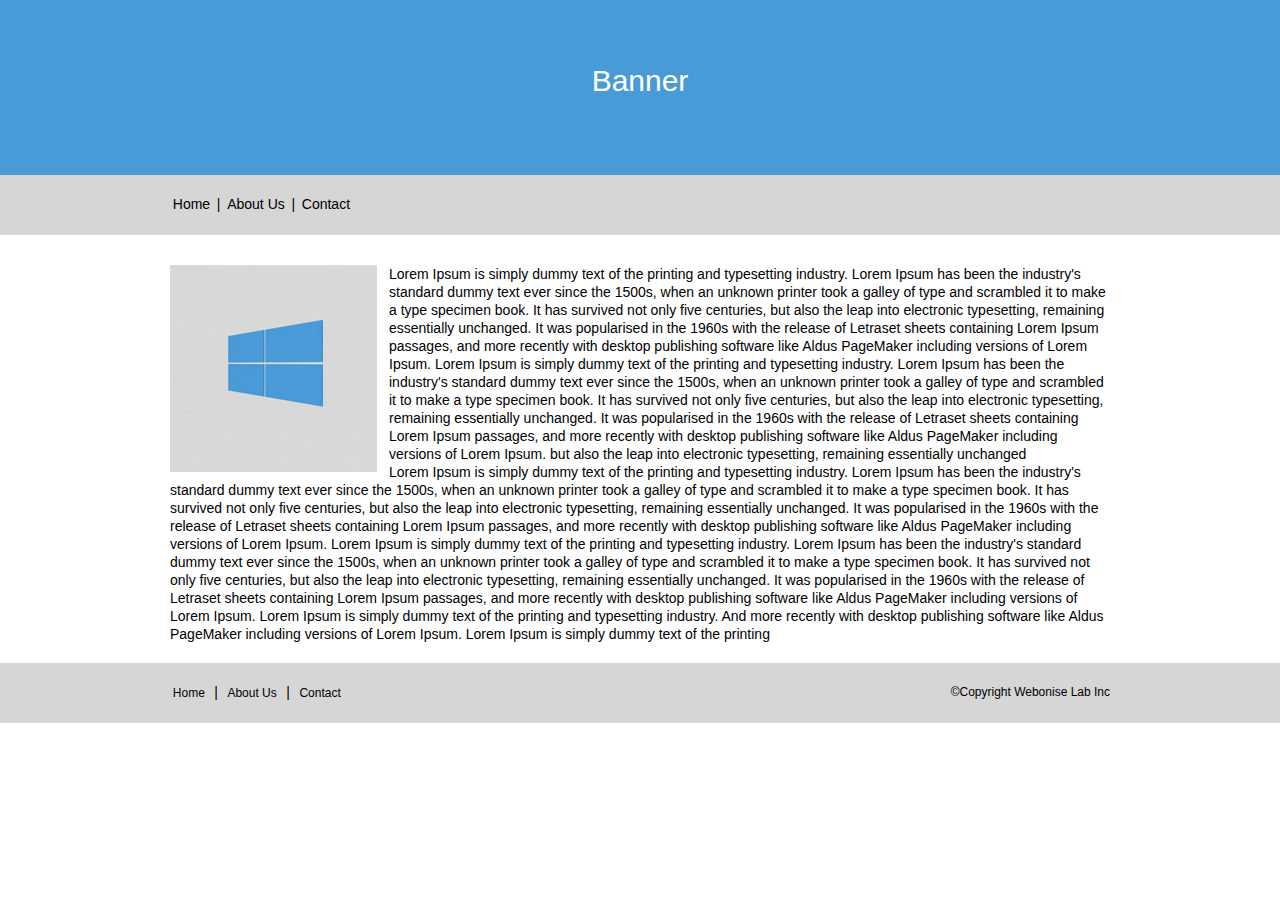
<file: assignment3/index.html>
<!DOCTYPE html >
<html>
<head>
<title>Photoshop</title>
<link rel="stylesheet" type="text/css" href="css/index.css">
</head>
<body>

 <div id="header">
  <h1 >Banner</h1>
 </div>
 <div class="Nav ">
 <div class="Wrapper">
 
  <ul>
  <li><a href="" class="Size_1" >Home</a></li>
  
   |
  <li><a href="" class="Size_1">About Us</a></li>
    |
  <li><a href=""  class="Size_1">Contact</a> </li> 
 </ul>
 
 
 
 </div>
 </div>

  <div id="container" >
   <img src="images/windows.jpg" class="Image" ></img>
  

  <p>
Lorem Ipsum is simply dummy text of the printing and typesetting industry. Lorem Ipsum has been the industry's standard dummy text ever since the 1500s, when an unknown printer took a galley of type and scrambled it to make a type specimen book. It has survived not only five centuries, but also the leap into electronic typesetting, remaining essentially unchanged. It was popularised in the 1960s with the release of Letraset sheets containing Lorem Ipsum passages, and more recently with desktop publishing software like Aldus PageMaker including versions of Lorem Ipsum. Lorem Ipsum is simply dummy text of the printing and typesetting industry. Lorem Ipsum has been the industry's standard dummy text ever since the 1500s, when an unknown printer took a galley of type and scrambled it to make a type specimen book. It has survived not only five centuries, but also the leap into electronic typesetting, remaining essentially unchanged. It was popularised in the 1960s with the release of Letraset sheets containing Lorem Ipsum passages, and more recently with desktop publishing software like Aldus PageMaker including versions of Lorem Ipsum. but also the leap into electronic typesetting, remaining essentially unchanged</p>  
 
 <p>
Lorem Ipsum is simply dummy text of the printing and typesetting industry. Lorem Ipsum has been the industry's standard dummy text ever since the 1500s, when an unknown printer took a galley of type and scrambled it to make a type specimen book. It has survived not only five centuries, but also the leap into electronic typesetting, remaining essentially unchanged. It was popularised in the 1960s with the release of Letraset sheets containing Lorem Ipsum passages, and more recently with desktop publishing software like Aldus PageMaker including versions of Lorem Ipsum. Lorem Ipsum is simply dummy text of the printing and typesetting industry. Lorem Ipsum has been the industry's standard dummy text ever since the 1500s, when an unknown printer took a galley of type and scrambled it to make a type specimen book. It has survived not only five centuries, but also the leap into electronic typesetting, remaining essentially unchanged. It was popularised in the 1960s with the release of Letraset sheets containing Lorem Ipsum passages, and more recently with desktop publishing software like Aldus PageMaker including versions of Lorem Ipsum. Lorem Ipsum is simply dummy text of the printing and typesetting industry. And more recently with desktop publishing software like Aldus PageMaker including versions of Lorem Ipsum. Lorem Ipsum is simply dummy text of the printing </p>
 </div>
  <div class="Nav" id="footer">
  <div class="Wrapper">
  <ul>
  <li><a href="" class="Size_2" >Home</a></li>
  <li> |
  </li>
  <li><a href="" class="Size_2">About Us</a></li>
  <li> |
  </li>
  <li><a href=""  class="Size_2">Contact</a> </li> 
 </ul>
 	<div class="Copyright">
    &#169;Copyright Webonise Lab Inc
	</div>
	</div>
 </div>
 
</body>
</html>
</file>
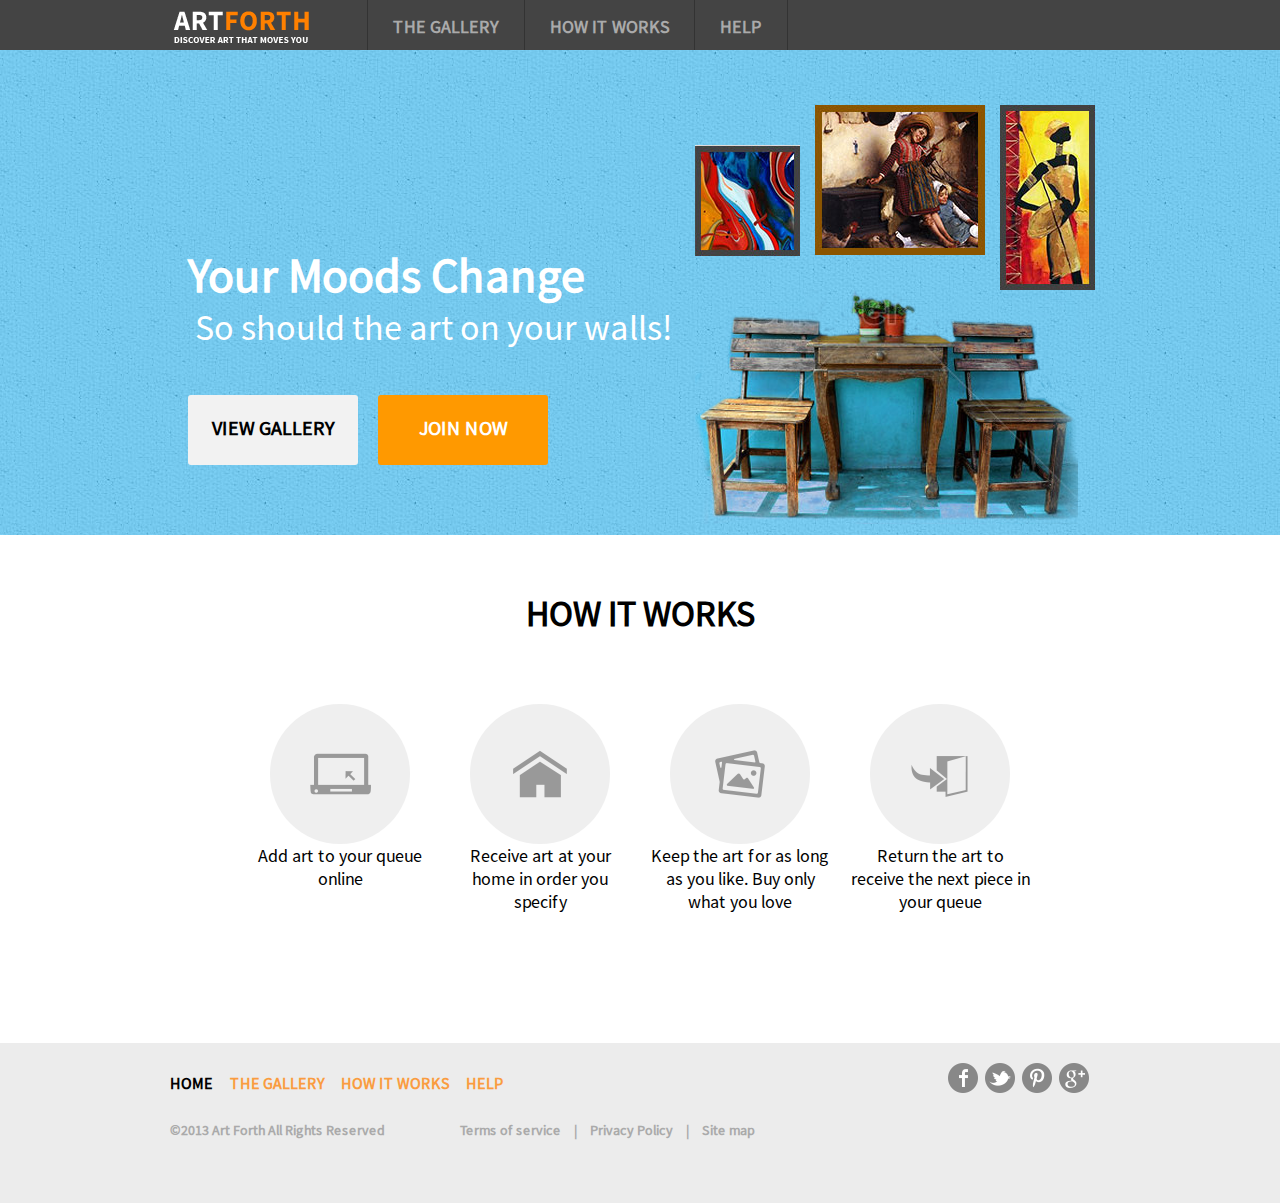
<file: assignment4/index.html>
<!DOCTYPE html>
<html >
<head>

<title>Artforth</title>
<link rel="stylesheet" type="text/css" href="css/index.css">
</head>
<body>

<div class="header" >
<div class="wrapper">
<div class="logo"><a href=""><img src="images/logo.png" ></img></a></div>
<ul>
<li><img src="images/divider.jpg"  ></img>
</li>
<li><a href="">THE GALLERY</a>
</li>
<li><img src="images/divider.jpg" ></img>
</li>
<li><a href="">HOW IT WORKS</a>
</li>
<li><img src="images/divider.jpg" ></img>
</li>
<li><a href="">HELP</a>
</li>
<li><img src="images/divider.jpg" ></img>
<li>
<li class="clear"></li>
</ul>
<div class="clear"></div>
</div>
</div>

<div class="blueContainer" >
<div class="wrapper">
<div class="leftContent">
<h1> Your Moods Change </h1>
<pre> So should the art on your walls!</pre>
<div>
<div class="link view"><a href="">VIEW GALLERY</a></div>
<div class="link join"><a href="" >JOIN NOW</a></div>
<div class="clear"></div>
</div>

</div>
<div class="rightContent" >

<img src="images/pic1.jpg" class="pics" id="frame"></img>
<img src="images/pic2.jpg" class="pics"></img>
<img src="images/pic3.jpg" class="pics"></img>
<div class="Clear" ></div>
<img src="images/pic4.png" id="furniture" ></img>

</div>

<div class="clear"></div>
</div>
</div>

<div class="whiteContainer">
<div class="wrapper">
<h3> HOW IT WORKS
</h3>

<ul class="circle">
<li><a href=""><div class="circleList lapyIcon"></div> <div class="textDivision">Add art to your queue online</div></a></li>
<li><a href=""><div class="circleList homeIcon"></div> <div class="textDivision">Receive art at your home in order you specify</div></a></li>
<li><a href=""><div class="circleList frameIcon"></div> <div class="textDivision">Keep the art for as long as you like. Buy only what you love</div></a></li>
<li><a href=""><div class="circleList bookIcon"></div> <div class="textDivision">Return the art to receive the next piece in your queue</div></a></li>
<li class="clear"></li>
</ul>

<div class="clear"></div>
</div>
</div>

<div class="footer">
<div class="wrapper">
  <ul>
  <li ><a href=""  class="size home">HOME</a></li>
   
  
  <li ><a href="" class="size ">THE GALLERY</a></li>
  
  <li ><a href="" class="size ">HOW IT WORKS</a> </li> 
   <li ><a href="" class="size">HELP</a> </li>
   <li class="clear"></li>
 </ul>
 
 <ul class="footerRightul">
  <li><a href=""><img src="images/f.png" ></img></a></li>
  <li> 
  </li>
  <li><a href=""><img src="images/t.png"></img></a></li>
  <li> 
  </li>
  <li><a href=""><img src="images/p.png"></img></a> </li> 
   <li><a href=""><img src="images/g.png"></img></a> </li>
   <li class="clear"></li>
 </ul>
 
 <div class="clear"></div>
 
 <div class="alignment copyRight">
 &#169;2013 Art Forth All Rights Reserved
 </div>
  <ul class="copyRight">
  <li ><a href=""  class="terms">Terms of service</a></li>
   <li >| </li>
  <li ><a href="" class="">Privacy Policy</a></li>
  <li >| </li>
  <li ><a href="" class="">Site map</a> </li> 
   <li class="clear"></li>
 </ul>
 
 <div class="clear"></div>
 
 

</div>
</div>






</body>
</html>
</file>
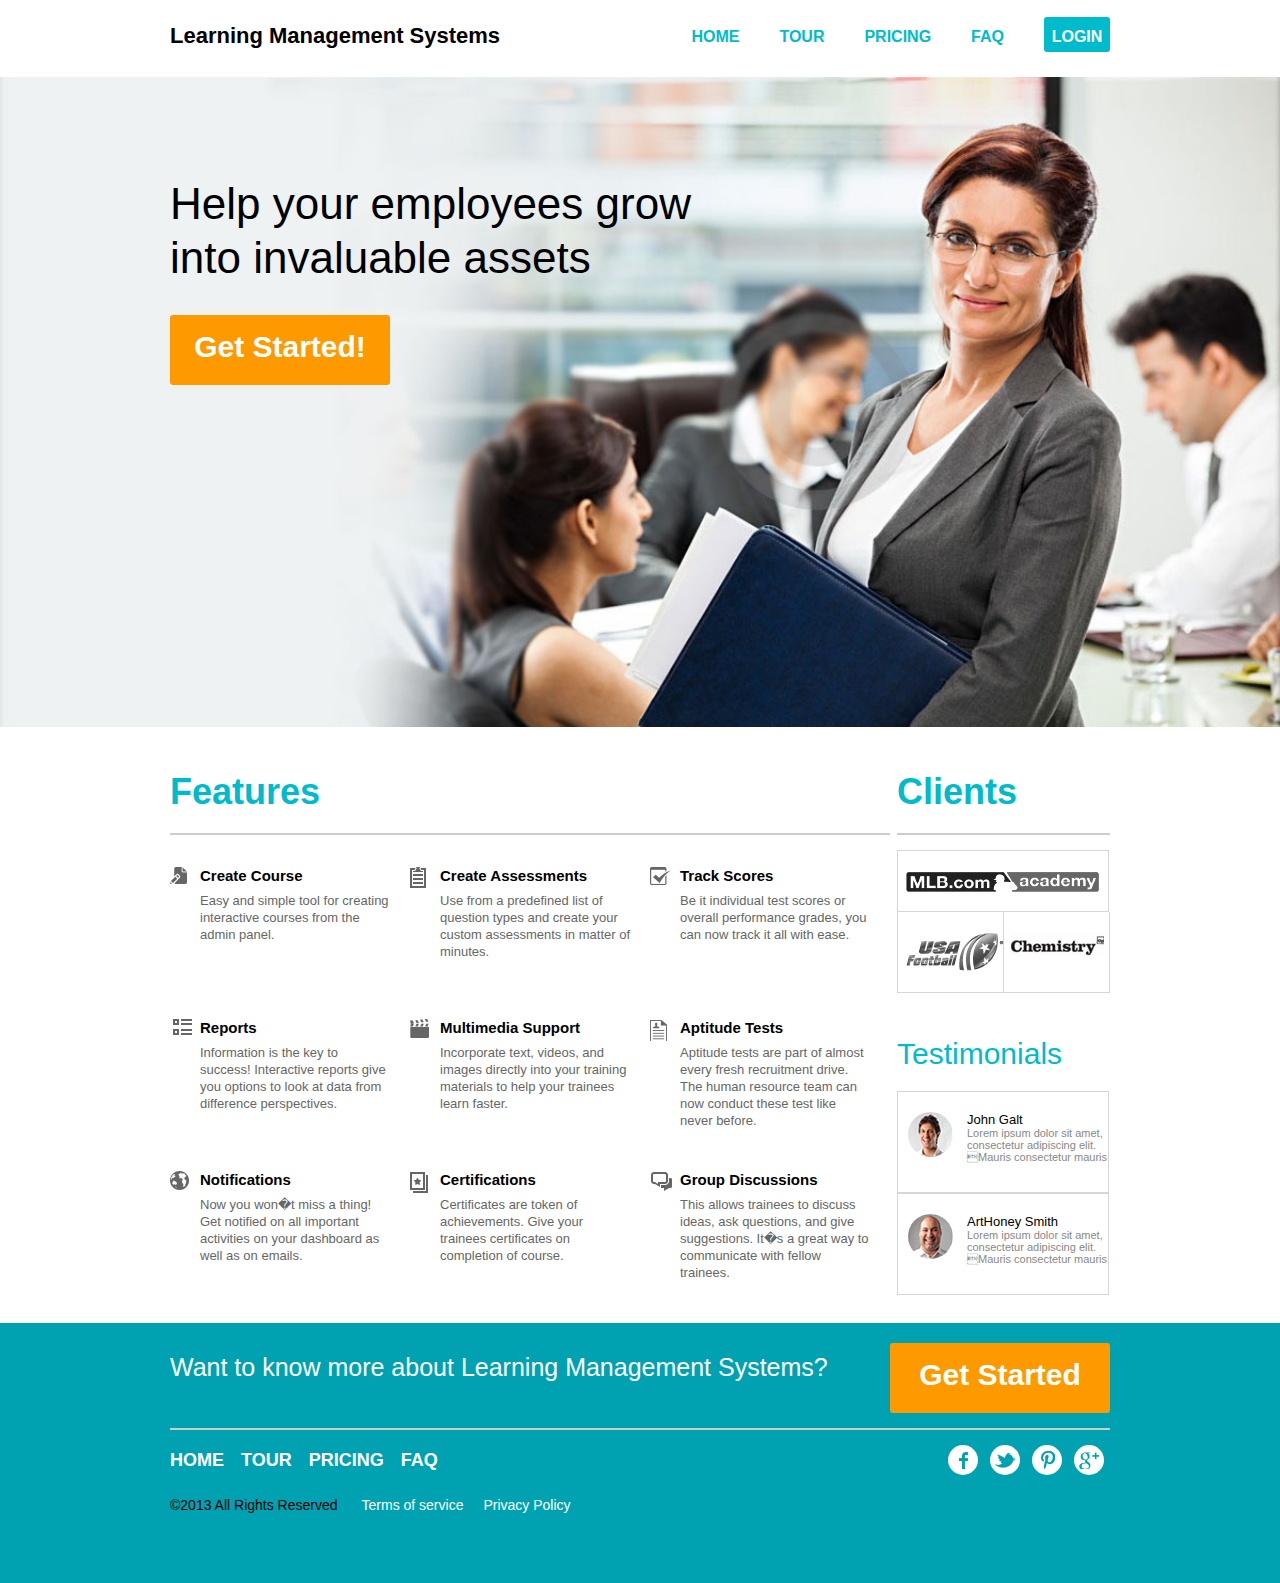
<file: assignment5/index.html>
<!DOCTYPE html>
<html>
<head>
<title>Learning Management System</title>
<link rel="stylesheet" type="text/css" href="css/index.css">
</head>
<body>
<div class="header" >
<div class="wrapper">
<div class="logo">
Learning Management Systems
</div>
<div class="headerRight">
<ul>
<li><a href="" >HOME</a>
</li>
<li><a href="">TOUR</a>
</li>
<li><a href="">PRICING</a>
</li>
<li><a href="">FAQ</a>
</li>
<li class="clear" ></li>
</ul>
<div style="float:right"><a href="" id="link">LOGIN</a></div>
</div>
<div class="clear"></div>



</div>
</div>
<div class="imageContainer" >
<div class="wrapper">

<p class="mainHeading">Help your employees grow into invaluable assets</p>
<a href="" class="getStarted">Get Started!</a>
</div>
</div>

<div class="whiteContainer">
<div class="wrapper">

<div class="leftDivision">
<p class="features">Features</p>
<div class="border"></div>
<ul >
<li><span class="courseIcon"> </span><div><h5><a href="">Create Course</a></h5><div class="featuresDescription">Easy and simple tool for creating interactive courses from the admin panel.</div></div></li>
<li><span class="assessIcon "> </span><div><h5><a href="">Create Assessments</a></h5><div class="featuresDescription">Use from a predefined list of question types and create your custom assessments in matter of minutes.</div></div></li>
<li><span class="scoresIcon "></span> <div><h5><a href="">Track Scores</a></h5><div class="featuresDescription">Be it individual test scores or overall performance grades, you can now track it all with ease.</div></div></li>
<li class="clear"></li>



<li><span class="reportsIcon "> </span><div><h5><a href="">Reports</a></h5><div class="featuresDescription">Information is the key to success! Interactive reports give you options to look at data from difference perspectives.</div></div></li>
<li><span class="supportIcon "></span> <div><h5><a href="">Multimedia Support</a></h5><div class="featuresDescription">Incorporate text, videos, and images directly into your 
training materials to help your trainees learn faster.</div></div></li>
<li><span class="testIcon "> </span><div><h5><a href="">Aptitude Tests</a></h5><div class="featuresDescription">Aptitude tests are part of almost every fresh recruitment drive. The human resource team can now conduct these test like never before.</div></div></li>
<li class="clear"></li>


<li><span class="notifyIcon "> </span><div><h5><a href="">Notifications</a></h5><div class="featuresDescription">Now you won�t miss a thing! Get notified on all important activities on your dashboard as well as on emails.</div></div></li>
<li><span class="certifyIcon "></span><div>  <h5><a href="">Certifications</a></h5><div class="featuresDescription">Certificates are token of achievements. Give your trainees certificates on completion of course.</div></div></li>
<li><span class="groupIcon "> </span><div><h5><a href="">Group Discussions</a></h5><div class="featuresDescription">This allows trainees to discuss ideas, ask questions, and give suggestions. It�s a great way to communicate with fellow trainees.</div></div></li>
<li class="clear"></li>

</ul>
</div>
<div class="rightDivision">
<p class="features">Clients</p>
<div class="border"></div>
<div class="mlb">
<a href=""><img src="images/mlb.png" id="image" /></img></a>
</div>
<div class="usa">
<a href=""><img src="images/usa.png" id="image" /></img></a>
</div>
<div class="chemistry">
<a href=""><img src="images/chem.png" id="image" /></img></a>
</div>
<div class="clear"></div>
<p class="clients">Testimonials</p>
<div class="testimonials">
<div class="person"><img src="images/john.jpg"></img></div>
<div><h6>John Galt</h6><div class="text">
Lorem ipsum dolor sit amet, consectetur adipiscing elit. Mauris consectetur mauris</div></div>
</div>
<div class="testimonials">
<div class="person"><img src="images/smith.gif"></img></div>
<div><h6>ArtHoney Smith</h6><div class="text">
Lorem ipsum dolor sit amet, consectetur adipiscing elit. Mauris consectetur mauris</div></div>
<div class="clear"></div>

</div>


</div>
<div class="clear"></div>

</div>
</div>

<div class="footer">
<div class="wrapper">

<div class="footerText">Want to know more about Learning Management Systems?</div>
<a href="" class="footerButton getStarted" >Get Started</a>
<div class="clear"></div>
<div class="border"></div>

<ul class="footerleftul">
  <li ><a href=""  >HOME</a></li>
   
  
  <li ><a href="" >TOUR</a></li>
  
  <li ><a href="" >PRICING</a> </li> 
   <li ><a href="" >FAQ</a> </li>
   <li class="clear"></li>
 </ul>
 
 <ul class="footerRightul">
  <li><a href="" class="circle facebookIcon"></a></li>
  
  <li><a href="" class="circle twitterIcon"></a></li>
  
  <li><a href="" class="circle pinIcon"></a> </li> 
   <li><a href="" class="circle googleIcon"></a></li>
   <li class="clear"></li>
 </ul>
 <div class="clear"></div>

<div class="alignment">
 &#169;2013 All Rights Reserved
 </div>
  <ul class="termsnService">
  <li ><a href="" class="" >Terms of service</a></li>
  <li ><a href="" class="">Privacy Policy</a></li> 
   <li class="clear"></li>
 </ul>
 <div class="clear"></div>

</div>

</div>
</body>
</html>
</file>
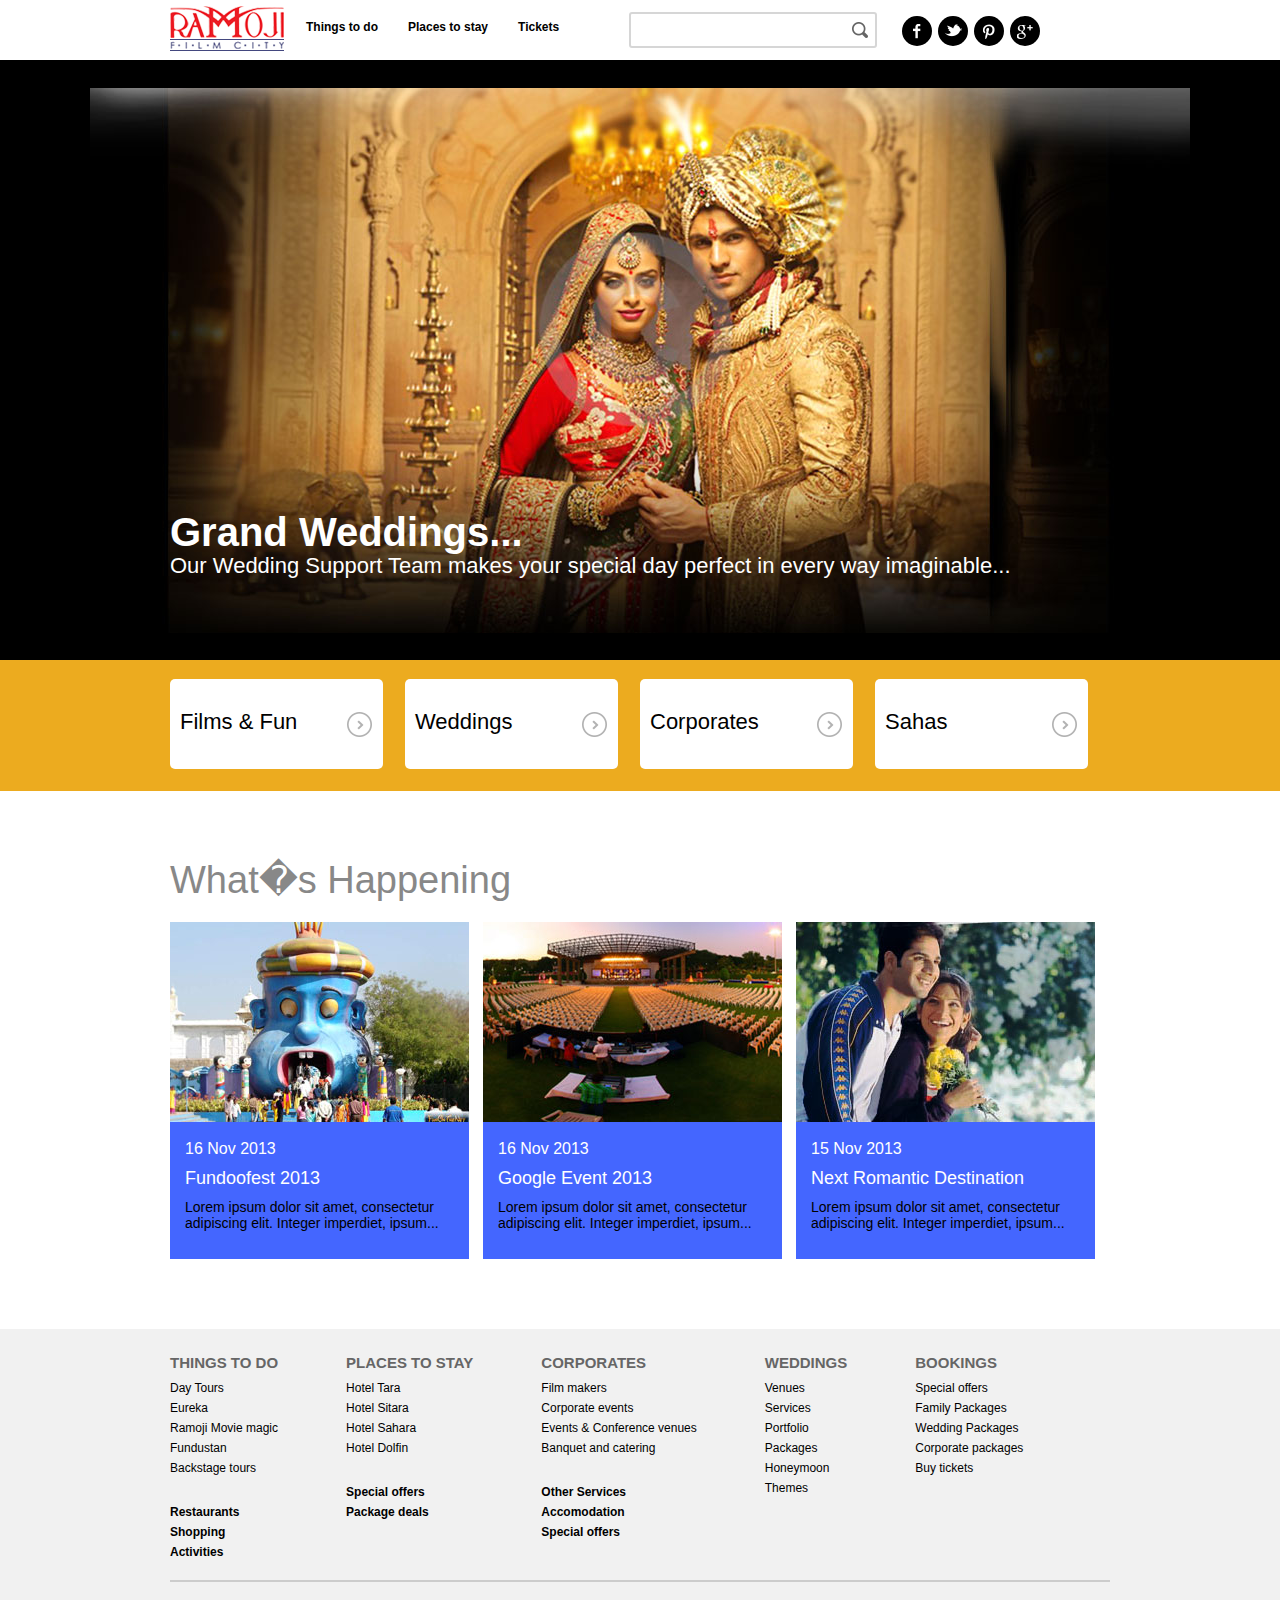
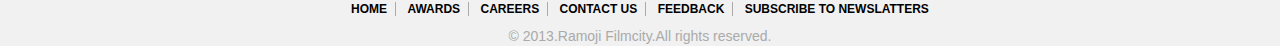
<file: assignment6/index.html>
<!DOCTYPE html>
<html>
<head>
<title>Ramoji</title>
<link rel="stylesheet" type="text/css" href="css/index.css">
</head>
<body>
<div class="header" >
<div class="wrapper">
<a href="" class="logo">
</a>
<ul class="nav">
<li><a href="">Things to do</a>
</li>
<li><a href="">Places to stay</a>
</li>
<li><a href="">Tickets</a>
</li>
<li class="clear" ></li>
</ul>
<input type="text" class="searchBar"/> 

 <ul class="headerRightul">
  <li><a href="" class="circle facebookIcon"></a></li>
  
  <li><a href="" class="circle twitterIcon"></a></li>
  
  <li><a href="" class="circle pinIcon"></a> </li> 
   <li><a href="" class="circle googleIcon"></a></li>
   <li class="clear"></li>
 </ul>
 <div class="clear"></div>
</div>
</div>
<div class="imageContainer" >
<div class="wrapper">
<div class="imageText">
<h2>Grand Weddings...</h2>
<p>Our Wedding Support Team makes your special day perfect in every way imaginable...</p>
</div>
</div>
</div>

<div class="yellowContainer">
<div class="wrapper">
 <ul>
  <li><a href="" class="">Films & Fun</a></li>
  
  <li><a href="" class="">Weddings</a></li>
  
  <li><a href="" class="">Corporates</a></li> 
   <li><a href="" class="">Sahas</a></li>
   <li class="clear"></li>
 </ul>
</div>
</div>

<div class="whiteContainer">
<div class="wrapper">
<h3>What�s Happening</h3>
 <ul>
  <li ><div class="imageWrapper"><img src="images/garden.jpg" /></div><div class="blueContainer"><span>16 Nov 2013</span><h4><a href="">Fundoofest 2013</a></h4><p>Lorem ipsum dolor sit amet, consectetur adipiscing elit. Integer imperdiet, ipsum...</p></div></li>
  
  <li ><div class="imageWrapper"><img src="images/hall.jpg"  /></div><div class="blueContainer"><span>16 Nov 2013 </span><h4><a href="">Google Event 2013</a></h4><p>Lorem ipsum dolor sit amet, consectetur adipiscing elit. Integer imperdiet, ipsum...</p></div></li>
  
  <li ><div class="imageWrapper"><img src="images/romance.jpg" /></div><div class="blueContainer"><span>15 Nov 2013 </span><h4><a href="">Next Romantic Destination</a></h4><p>Lorem ipsum dolor sit amet, consectetur adipiscing elit. Integer imperdiet, ipsum...</p></div> </li> 
   
   <li class="clear"></li>
 </ul>
</div>
</div>
<div class="footer">
<div class="wrapper">
<div class="footerDivision ">
<h5>THINGS TO DO</h5>
<ul>
<li><a href="" >Day Tours</a></li>
<li><a href="" >Eureka</a></li>
<li><a href="" >Ramoji Movie magic</a></li>
<li><a href="" >Fundustan</a></li>
<li><a href="" >Backstage tours</a></li>
</ul>

<ul class="footerInnerdiv">
<li><a href="" >Restaurants</a></li>
<li><a href="" >Shopping</a></li>
<li><a href="" >Activities</a></li>

</ul>
</div>
<div class="footerDivision ">
<h5>PLACES TO STAY</h5>
<ul>
<li><a href="" >Hotel Tara</a></li>
<li><a href="" >Hotel Sitara</a></li>
<li><a href="" >Hotel Sahara</a></li>
<li><a href="" >Hotel Dolfin</a></li>
</ul>
<ul class="footerInnerdiv">
<li><a href="" >Special offers</a></li>
<li><a href="" >Package deals</a></li>


</ul>
</div>
<div class="footerDivision ">
<h5>CORPORATES</h5>
<ul>
<li><a href="" >Film makers</a></li>
<li><a href="" >Corporate events</a></li>
<li><a href="" >Events & Conference venues</a></li>
<li><a href="" >Banquet and catering</a></li>

</ul>
<ul class="footerInnerdiv">
<li><a href="" >Other Services</a></li>
<li><a href="" >Accomodation</a></li>
<li><a href="" >Special offers</a></li>

</ul>
</div>
<div class="footerDivision ">
<h5>WEDDINGS</h5>
<ul>
<li><a href="" >Venues</a></li>
<li><a href="" >Services</a></li>
<li><a href="" >Portfolio</a></li>
<li><a href="" >Packages</a></li>
<li><a href="" >Honeymoon</a></li>
<li><a href="" >Themes</a></li>

</ul>
</div>
<div class="footerDivision ">
<h5>BOOKINGS</h5>
<ul>
<li><a href="" >Special offers</a></li>
<li><a href="" >Family Packages</a></li>
<li><a href="" >Wedding Packages</a></li>
<li><a href="" >Corporate packages</a></li>
<li><a href="" >Buy tickets</a></li>
</ul>
</div>
<div class="clear">
</div>


<div class="border"></div>

<ul class="footerBottom">

<li ><a href="" >HOME</a></li>

<li ><a href="" >AWARDS</a></li>

<li ><a href="" >CAREERS</a></li>

<li ><a href="" >CONTACT US</a></li>

<li ><a href="" >FEEDBACK</a></li>

<li ><a href="" id="bar">SUBSCRIBE TO NEWSLATTERS</a></li>
</ul>

<span> &#169; 2013.Ramoji Filmcity.All rights reserved.</span>
</div>
</div>

</body>
</html>
</file>
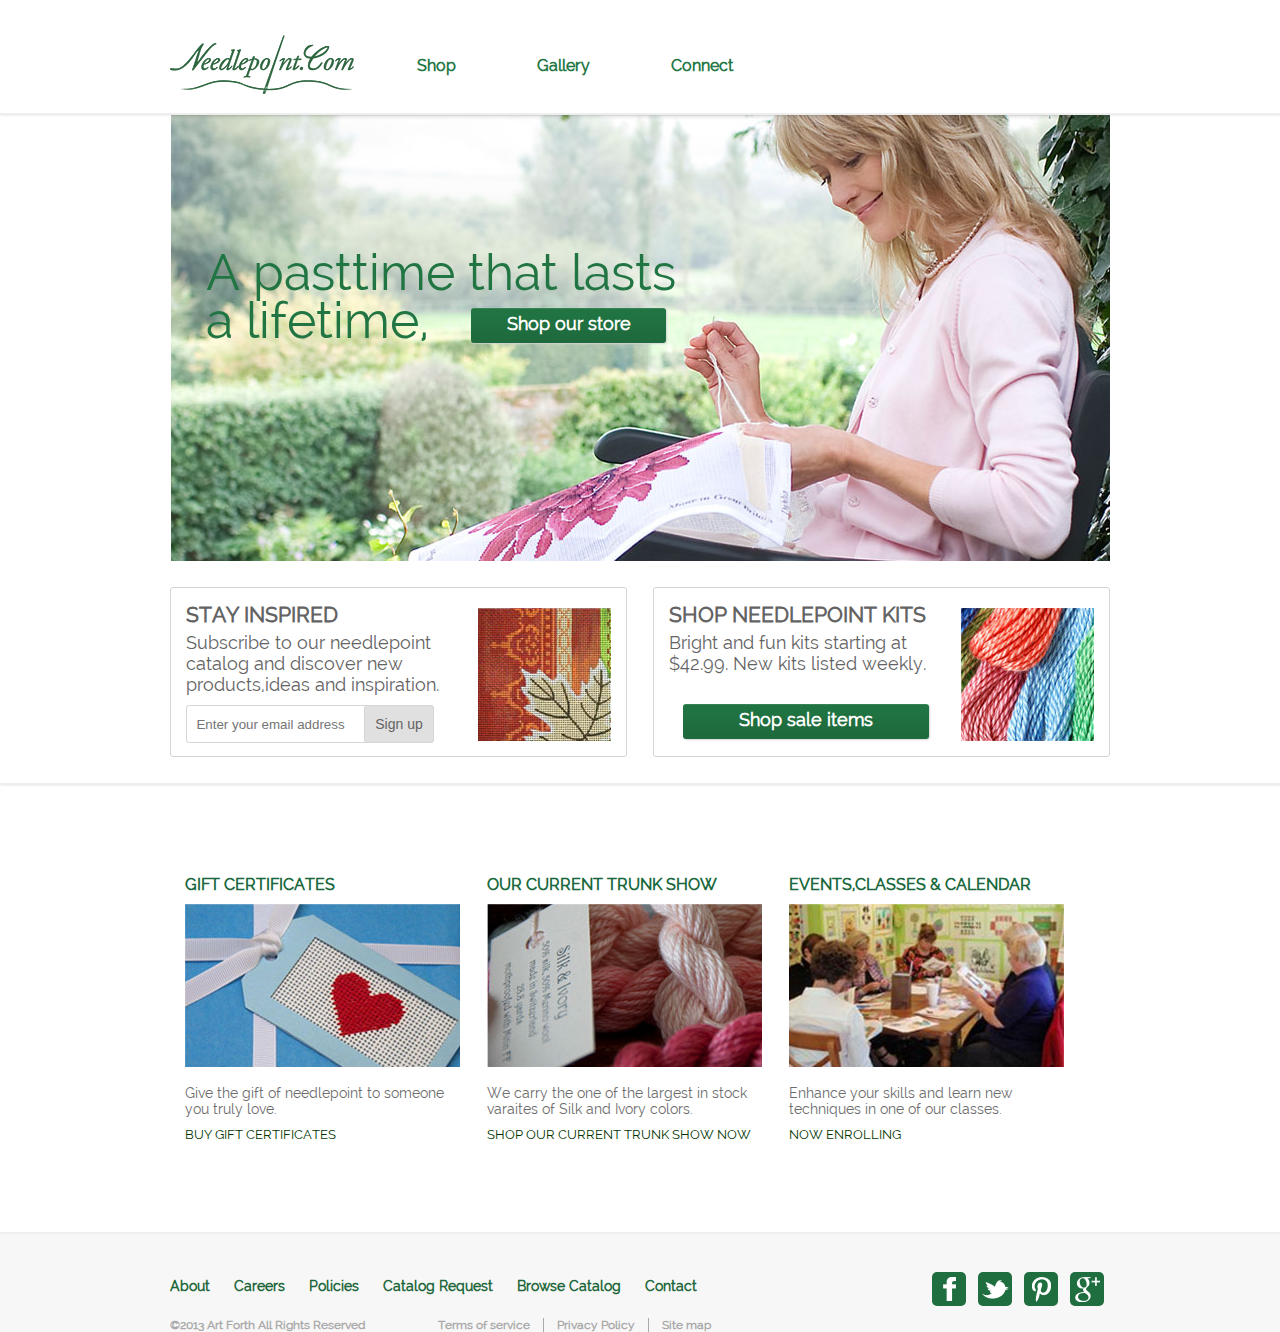
<file: assignment7/index.html>
<!DOCTYPE html>
<html>
<head>
<title>Needle Point</title>
<link rel="stylesheet" type="text/css" href="css/index.css">
</head>
<body>
<div class="header" >
<div class="wrapper">
<a href="" class="logo">
</a>
<ul>
<li><a href="">Shop</a>
</li>
<li><a href="">Gallery</a>
</li>
<li><a href="">Connect</a>
</li>
<li class="clear" ></li>
</ul>
<div class="clear"></div>
</div>
</div>
<div class="border"></div>
<div class="wrapper">
<div class="imageContainer" >
<div class="textWrapper">

<span>A pasttime that lasts
a lifetime,
</span>
<a href="" class="link">Shop our store</a>
</div>
</div>
<div class="midDiv">

<div class="generalProp">
<h3>STAY INSPIRED</h3>
<p>
Subscribe to our needlepoint catalog and discover new products,ideas and inspiration.
</p>
<form method="get" action="">
<input type="text" class="emailText" placeholder="  Enter your email address"/>
<input type="submit" class="signUp" value="Sign up"/>
</form>
</div>
<div class="image"><img src="images/img1.jpg"></img></div>
<div class="clear"></div>
</div>
<div class="midDiv rightDiv">

<div class="generalProp">
<h3>SHOP NEEDLEPOINT KITS</h3>
<p>
Bright and fun kits starting at $42.99. New kits listed weekly.
</p>
<a href="" class="link" id="overLink">Shop sale items</a>

</div>

<div class="image"><img src="images/img2.png"></img></div>

</div>
<div class="clear"></div>
</div>
<div class="border"></div>
<div class="wrapper">
<ul class="features">
<li>
<h4>GIFT CERTIFICATES</h4>
<div class="imageLi"><img src="images/img3.jpg"></img></div>
<p>Give the gift of needlepoint to someone you truly love.</p>
<a href="">BUY GIFT CERTIFICATES</a>

</li>

<li>
<h4>OUR CURRENT TRUNK SHOW</h4>
<div class="imageLi"><img src="images/img4.jpg"></img></div>
<p>We carry the one of the largest in stock varaites of Silk and Ivory colors.</p>
<a href="">SHOP OUR CURRENT TRUNK SHOW NOW</a>
</li>

<li >
<h4>EVENTS,CLASSES & CALENDAR</h4>
<div class="imageLi"><img src="images/img5.jpg"></img></div>
<p>Enhance your skills and learn new techniques in one of our classes.</p>
<a href="">NOW ENROLLING</a>
</li>

<li class="clear">
</li>

</ul>

</div>

<div class="border"></div>
<div class="footer">
<div class="wrapper">
<ul class="footerNav">
<li><a href="" >About</a></li>
<li><a href="" >Careers</a></li>
<li><a href="" >Policies</a></li>
<li><a href="" >Catalog Request</a></li>
<li><a href="" >Browse Catalog</a></li>
<li><a href="" >Contact</a></li>
<li class="clear"></li>

</ul>
<ul class="footerRightul">
  <li><a href="" class="square facebookIcon" > </a></li>
  
  <li><a href="" class="square twitterIcon"></a></li>
  
  <li><a href="" class="square pinIcon"></a> </li> 
   <li><a href="" class="square googleIcon"></a></li>
   <li class="clear"></li>
 </ul>
 <div class="clear"></div>
 <div class="alignment">
 &#169;2013 Art Forth All Rights Reserved
 </div>
  <ul class="copyRight">
  <li ><a href=""  >Terms of service</a></li>
  
  <li ><a href="" >Privacy Policy</a></li>
  
  <li ><a href="" id="lasta">Site map</a> </li> 
  <li class="clear"></li>
   
 </ul>
 
 <div class="clear"></div>
</div>
</div>
</body>
</html>
</file>
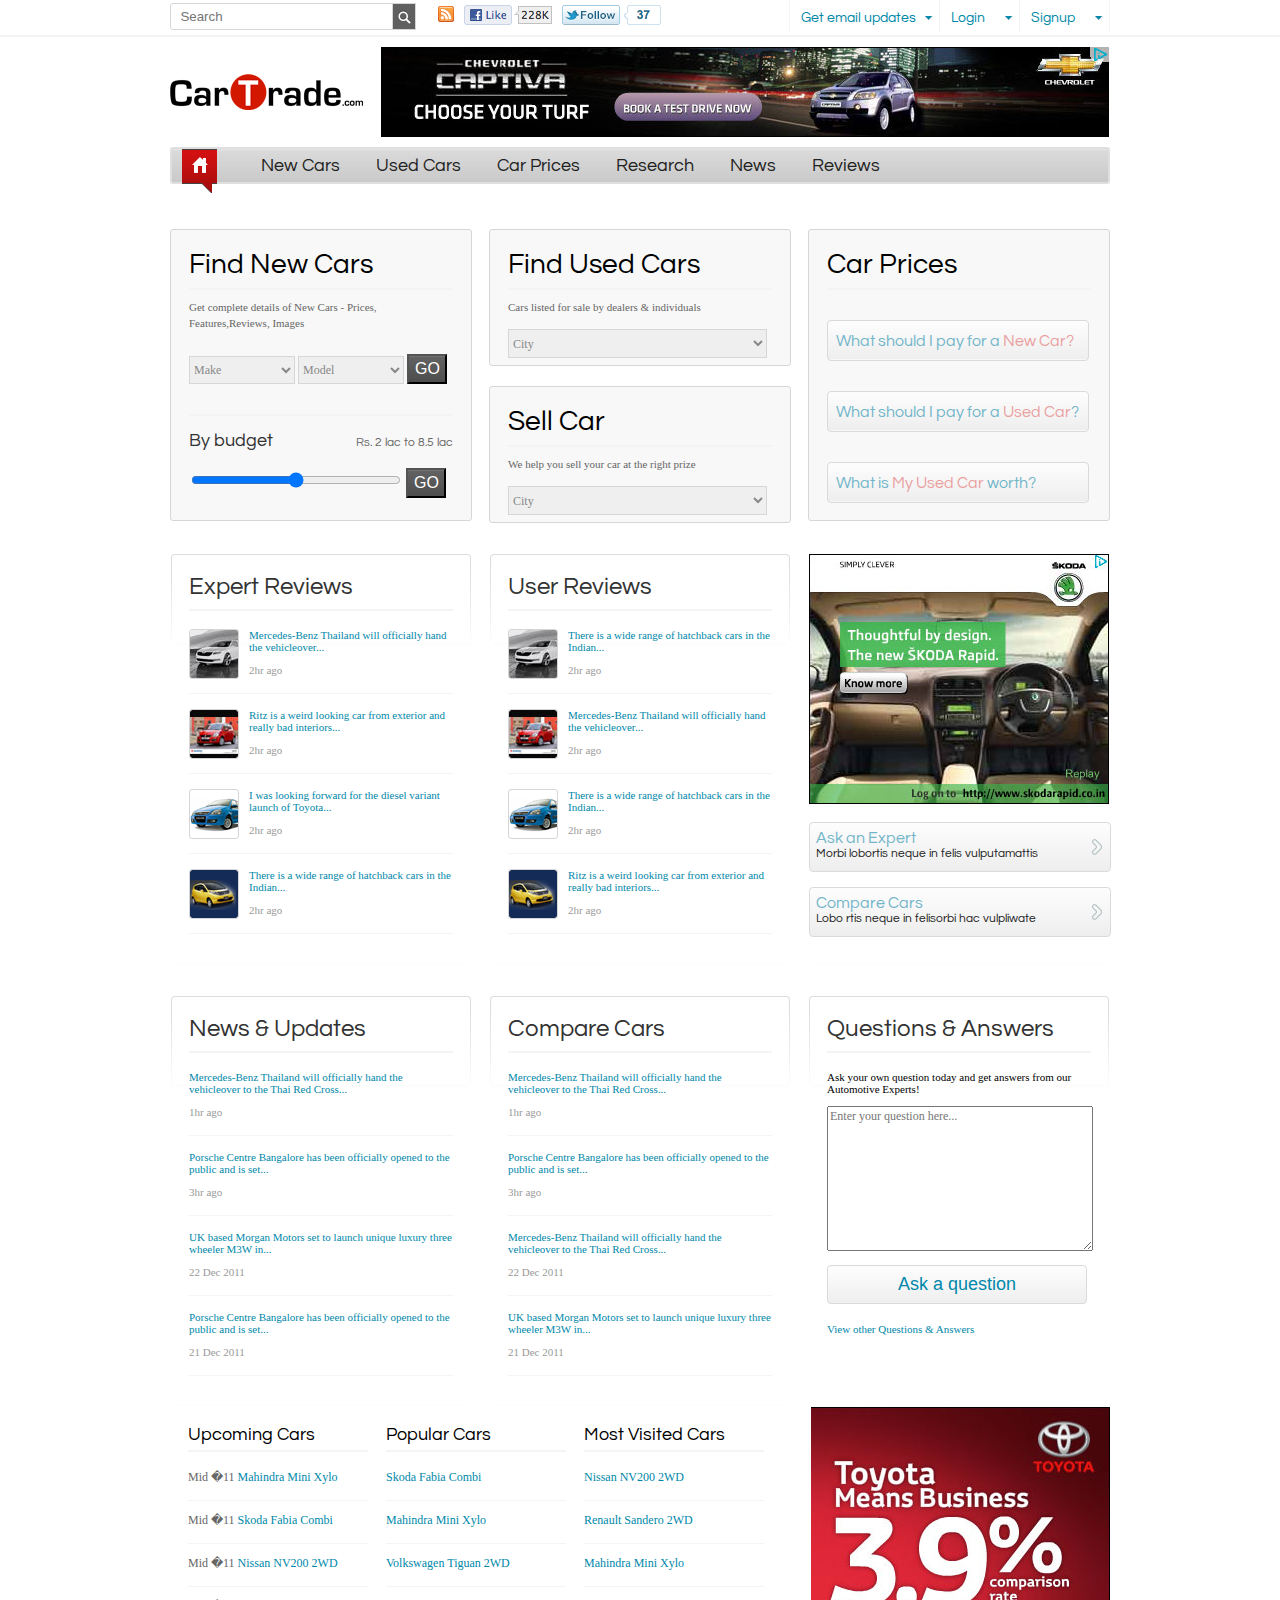
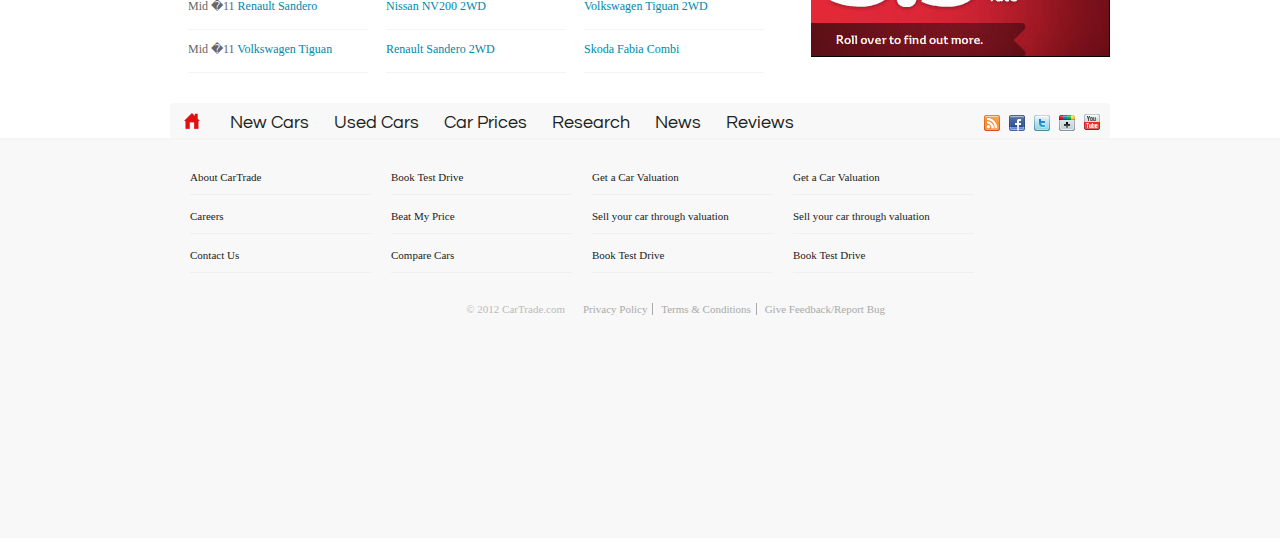
<file: assignment8/index.html>
<!DOCTYPE html>
<html>
<head>
<title>Car Trade</title>
<link rel="stylesheet" type="text/css" href="css/index.css">
</head>
<body>
<div class="header" >
<div class="wrapper">
<form method="get" action="">
<input type="text" class="emailText" placeholder="  Search"/>
<input type="submit" value="" class="search"/>
</form>
<ul class="headerUl">
<li>
<a href="">
<img src="images/rss.png" /></img>
</a></li>
<li >
<a href="">
<img src="images/fbl.png" /></img>
</a>
</li>
<li>
<a href="">
<img src="images/tl.png" /></img>
</a>
</li>
<li class="clear"></li>
</ul>
<ul class="headerRightul">
<li  >
<a href="" class="getEmail">Get email updates
</a></li>
<li>
<a href="" class="logIn">Login
</a>
</li>
<li >
<a href="" class="signUp">Signup
</a>
</li>
<li class="rightBorder"></li>
</ul>
<div class="clear"></div>
</div>
</div>
<div class="border"></div>
<div class="secondHeader">
<div class="wrapper">
<a href="" class="logo"></a>
<div class="add"><a href=""><img src="images/gad.jpg"></img></a></div>
<div class="clear"></div>
<ul>
<li ><a href="" class="home"></a></li>
<li><a href="">New Cars</a></li>
<li><a href="">Used Cars</a></li>
<li><a href="">Car Prices</a></li>
<li><a href="">Research</a></li>
<li><a href="">News</a></li>
<li><a href="">Reviews</a></li>
<li class="clear"></li>
</ul>
</div>
</div>
<div class="whiteContent">
<div class="wrapper">
<div class="whiteContentdivs"><div class="innerDiv"><h2>Find New Cars</h2><div class="border"></div><p>Get complete details of New Cars - Prices, Features,Reviews, Images</p>
<form action="" method="post">
<select class="select">
<option>Make</option>
<option></option>
</select>
<select class="select">
<option>Model</option>
<option></option>
</select>
<input type="submit" value="GO" class="submit"/>
</form>

<div class="border"></div>
<h3>By budget</h3>
<span>Rs. 2 lac to 8.5 lac</span>
<div class="clear"></div>
<form>
<input type="range" class="slider" class="slider"/>
<input type="submit" value="GO" class="submit"/>
</form>
</div></div>
<div class="middleDiv">
<div class="whiteContentdivs secondDiv"><div class="innerDiv"><h2>Find Used Cars</h2><div class="border"></div><p>Cars listed for sale by dealers & individuals</p>
<form action="" method="post">
<select class="select city">
<option>City</option>
<option></option>
</select>
</form></div></div>
<div class="whiteContentdivs secondDiv"><div class="innerDiv"><h2>Sell Car</h2><div class="border"></div><p>We help you sell your car at the right prize</p>
<form action="" method="post">
<select class="select city">
<option>City</option>
<option></option>
</select>
</form></div></div>
</div>
<div class="whiteContentdivs lastdiv"><div class="innerDiv"><h2>Car Prices</h2><div class="border"></div><ul><li><a href="">What should I pay for a <span>New Car?</span></a></li><li><a href="">What should I pay for a <span>Used Car</span>?</a></li><li><a href="">What is<span> My Used Car </span>worth?</a></li></ul></div></div>
<div class="clear"></div>
<div class="whiteContentbigdivs"><div class="innerDiv"><h2>Expert Reviews</h2><div class="border"></div>
<ul>
<li>
<span class="carIcon"> <img src="images/car1.jpg"></img></span><p><a href="">Mercedes-Benz Thailand will 
officially hand the vehicleover...</a></p><div class="time">2hr ago</div>
</li>
<li><span class="carIcon"> <img src="images/car2.jpg"></img></span><p><a href="">Ritz is a weird looking car from 
exterior and really bad interiors...</a></p><div class="time">2hr ago</div></li>
<li><span class="carIcon"> <img src="images/car3.png"></img></span><p><a href="">I was looking forward for the diesel variant launch of Toyota...</a></p><div class="time">2hr ago</div></li>
<li><span class="carIcon"> <img src="images/car4.png"></img></span><p><a href="">There is a wide range of hatchback cars in the Indian...</a></p><div class="time">2hr ago</div></li>
</ul>


</div></div>
<div class="whiteContentbigdivs"><div class="innerDiv"><h2>User Reviews</h2><div class="border"></div>
<ul>
<li>
<span class="carIcon"> <img src="images/car1.jpg"></img></span><p><a href="">There is a wide range of hatchback cars in the Indian...</a></p><div class="time">2hr ago</div>
</li>
<li><span class="carIcon"> <img src="images/car2.jpg"></img></span><p><a href="">Mercedes-Benz Thailand will 
officially hand the vehicleover...</a></p><div class="time">2hr ago</div></li>
<li><span class="carIcon"> <img src="images/car3.png"></img></span><p><a href="">There is a wide range of hatchback cars in the Indian...</a></p><div class="time">2hr ago</div></li>
<li><span class="carIcon"> <img src="images/car4.png"></img></span><p><a href="">Ritz is a weird looking car from 
exterior and really bad interiors...</a></p><div class="time">2hr ago</div></li>
</ul>

</div></div>
<div class="whiteContentbigdivs lastbigdiv"><div class="imgWrapper"><img src="images/ad2.jpg"></img></div><ul><li ><a href=""><h3>Ask an Expert</h3><span>Morbi lobortis neque in felis vulputamattis</span></a></li><li><a href=""><h3>Compare Cars</h3><span>Lobo rtis neque in felisorbi hac vulpliwate</span></a></li></ul></div>
<div class="clear"></div>

<div class="whiteContentbigdivs"><div class="innerDiv"><h2>News & Updates</h2><div class="border"></div>
<ul>
<li>
<p><a href="">Mercedes-Benz Thailand will officially hand the vehicleover to the Thai Red Cross...</a></p><div class="time">1hr ago</div>
</li>
<li><p><a href="">Porsche Centre Bangalore has been officially opened to the public and is set...</a></p><div class="time">3hr ago</div></li>
<li><p><a href="">UK based Morgan Motors set to launch unique luxury three wheeler M3W in...</a></p><div class="time">22 Dec 2011</div></li>
<li><p><a href="">Porsche Centre Bangalore has been officially opened to the public and is set...</a></p><div class="time">21 Dec 2011</div></li>
</ul>


</div></div>
<div class="whiteContentbigdivs"><div class="innerDiv"><h2>Compare Cars</h2><div class="border"></div>
<ul>
<li>
<p><a href="">Mercedes-Benz Thailand will officially hand the vehicleover to the Thai Red Cross...</a></p><div class="time">1hr ago</div>
</li>
<li><p><a href="">Porsche Centre Bangalore has been officially opened to the public and is set...</a></p><div class="time">3hr ago</div></li>
<li><p><a href="">Mercedes-Benz Thailand will officially hand the vehicleover to the Thai Red Cross...</a></p><div class="time">22 Dec 2011</div></li>
<li><p><a href="">UK based Morgan Motors set to launch unique luxury three wheeler M3W in...</a></p><div class="time">21 Dec 2011</div></li>
</ul>

</div></div>

<div class="whiteContentbigdivs lastbigdiv"><div class="innerDiv"><h2>Questions & Answers</h2><div class="border"></div>
<p class="question">Ask your own question today and get answers from our Automotive Experts!</p>
<form action="" method="post">
<textarea placeholder="Enter your question here..." >
</textarea>
<input type="submit" value="Ask a question" class="button"/>
</form>

<p><a href="">View other Questions & Answers</a></p>
</div></div>
<div class="clear"></div>

<div class="lastwhiteContent">
<div class="lastwhiteContentdiv">
<h4>Upcoming Cars</h4>
<div class="border"></div>
<ul>
<li><a href=""><span>Mid �11</span> Mahindra Mini Xylo</a></li>
<li><a href=""><span>Mid �11</span>  Skoda Fabia Combi</a></li>
<li><a href=""><span>Mid �11</span>  Nissan NV200 2WD</a></li>
<li><a href=""><span>Mid �11</span>  Renault Sandero </a></li>
<li><a href=""><span>Mid �11</span>  Volkswagen Tiguan </a></li>
</ul>

</div>
<div class="lastwhiteContentdiv">
<h4>Popular Cars</h4>
<div class="border"></div>
<ul>
<li><a href="">Skoda Fabia Combi</a></li>
<li><a href="">Mahindra Mini Xylo</a></li>
<li><a href="">Volkswagen Tiguan 2WD</a></li>
<li><a href="">Nissan NV200 2WD</a></li>
<li><a href="">Renault Sandero 2WD</a></li>
</ul>
</div>
<div class="lastwhiteContentdiv">
<h4>Most Visited Cars</h4>
<div class="border"></div>
<ul>
<li><a href="">Nissan NV200 2WD</a></li>
<li><a href="">Renault Sandero 2WD</a></li>
<li><a href="">Mahindra Mini Xylo</a></li>
<li><a href="">Volkswagen Tiguan 2WD</a></li>
<li><a href="">Skoda Fabia Combi</a></li>
</ul>
</div>
<div class="clear"></div>

</div>
<div class="addWrapper">
<img src="images/redadd.jpg"></img>
</div>
<div class="clear"></div>

<div class="footerTop">
<ul class="leftul">
<li ><a href="" class="smallh"></a></li>
<li><a href="">New Cars</a></li>
<li><a href="">Used Cars</a></li>
<li><a href="">Car Prices</a></li>
<li><a href="">Research</a></li>
<li><a href="">News</a></li>
<li><a href="">Reviews</a></li>
</ul>

<ul class="rightul">
<li><a href=""><img src="images/rss.png"></img></a></li>
<li><a href=""><img src="images/fb.png"></img></a></li>
<li><a href=""><img src="images/t.png"></img></a></li>
<li><a href=""><img src="images/g.png"></img></a></li>
<li><a href=""><img src="images/yt.png"></img></a></li>
</ul>
<div class="clear"></div>
</div>
</div> 
</div>

<div class="footer">
<div class="border"></div>
<div class="wrapper">

<ul class="footerUl">
<li><a href="">About CarTrade</a></li>
<li><a href="">Careers</a></li>
<li><a href="">Contact Us</a></li>

</ul>
<ul class="footerUl">
<li><a href="">Book Test Drive</a></li>
<li><a href="">Beat My Price</a></li>
<li><a href="">Compare Cars</a></li>

</ul>
<ul class="footerUl">

<li><a href="">Get a Car Valuation</a></li>
<li><a href="">Sell your car through valuation</a></li>
<li><a href="">Book Test Drive</a></li>

</ul>
<ul class="footerUl">
<li><a href="">Get a Car Valuation</a></li>
<li><a href="">Sell your car through valuation</a></li>
<li><a href="">Book Test Drive</a></li>

</ul>
<div class="clear"></div>
<div class="finalDiv">

  <ul class="copyRight">
 
  
  <li ><a href="" >Privacy Policy</a></li>
   <li ><a href=""  >Terms & Conditions</a></li>
  
  <li ><a href="" id="lasta">Give Feedback/Report Bug</a> </li> 
   
 </ul>
 <span>
 &#169; 2012 CarTrade.com
 </span>
 <div class="clear"></div>
 </div>
</div>

</div>
</body>
</html>
</file>
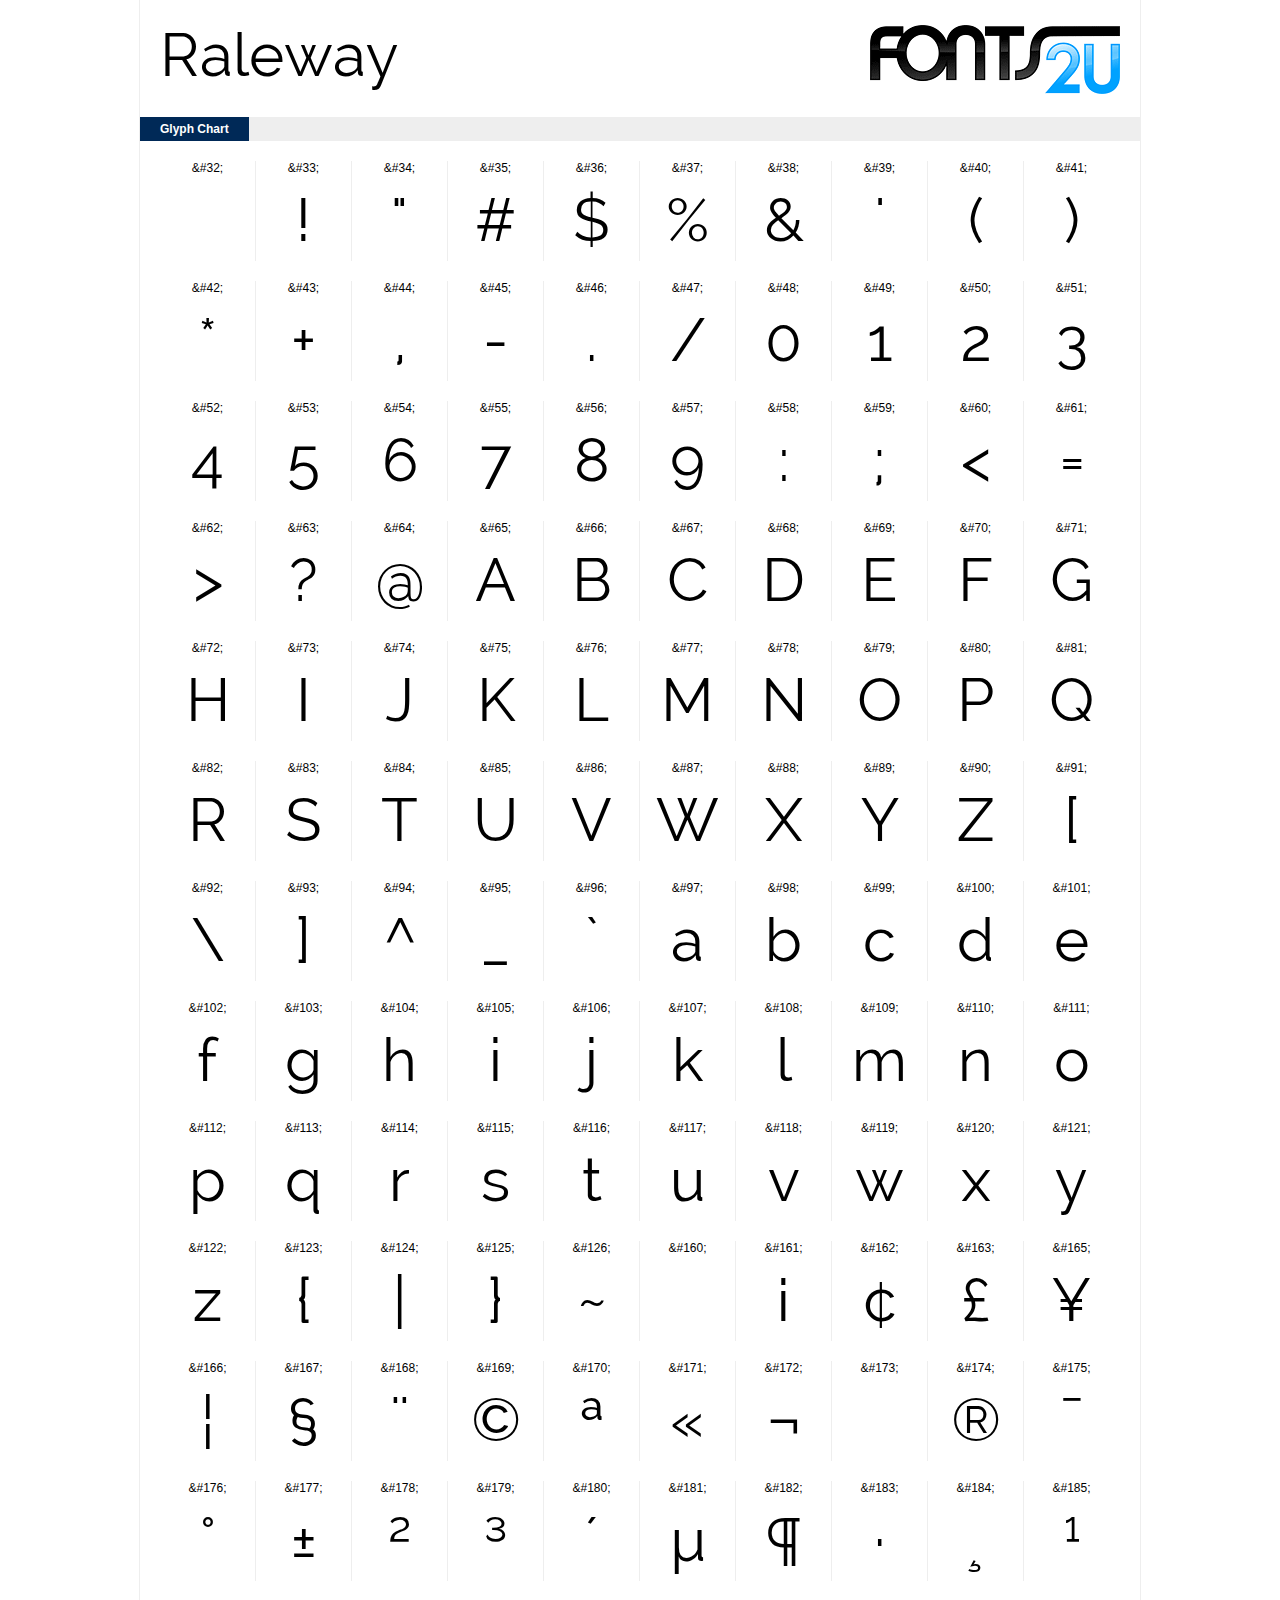
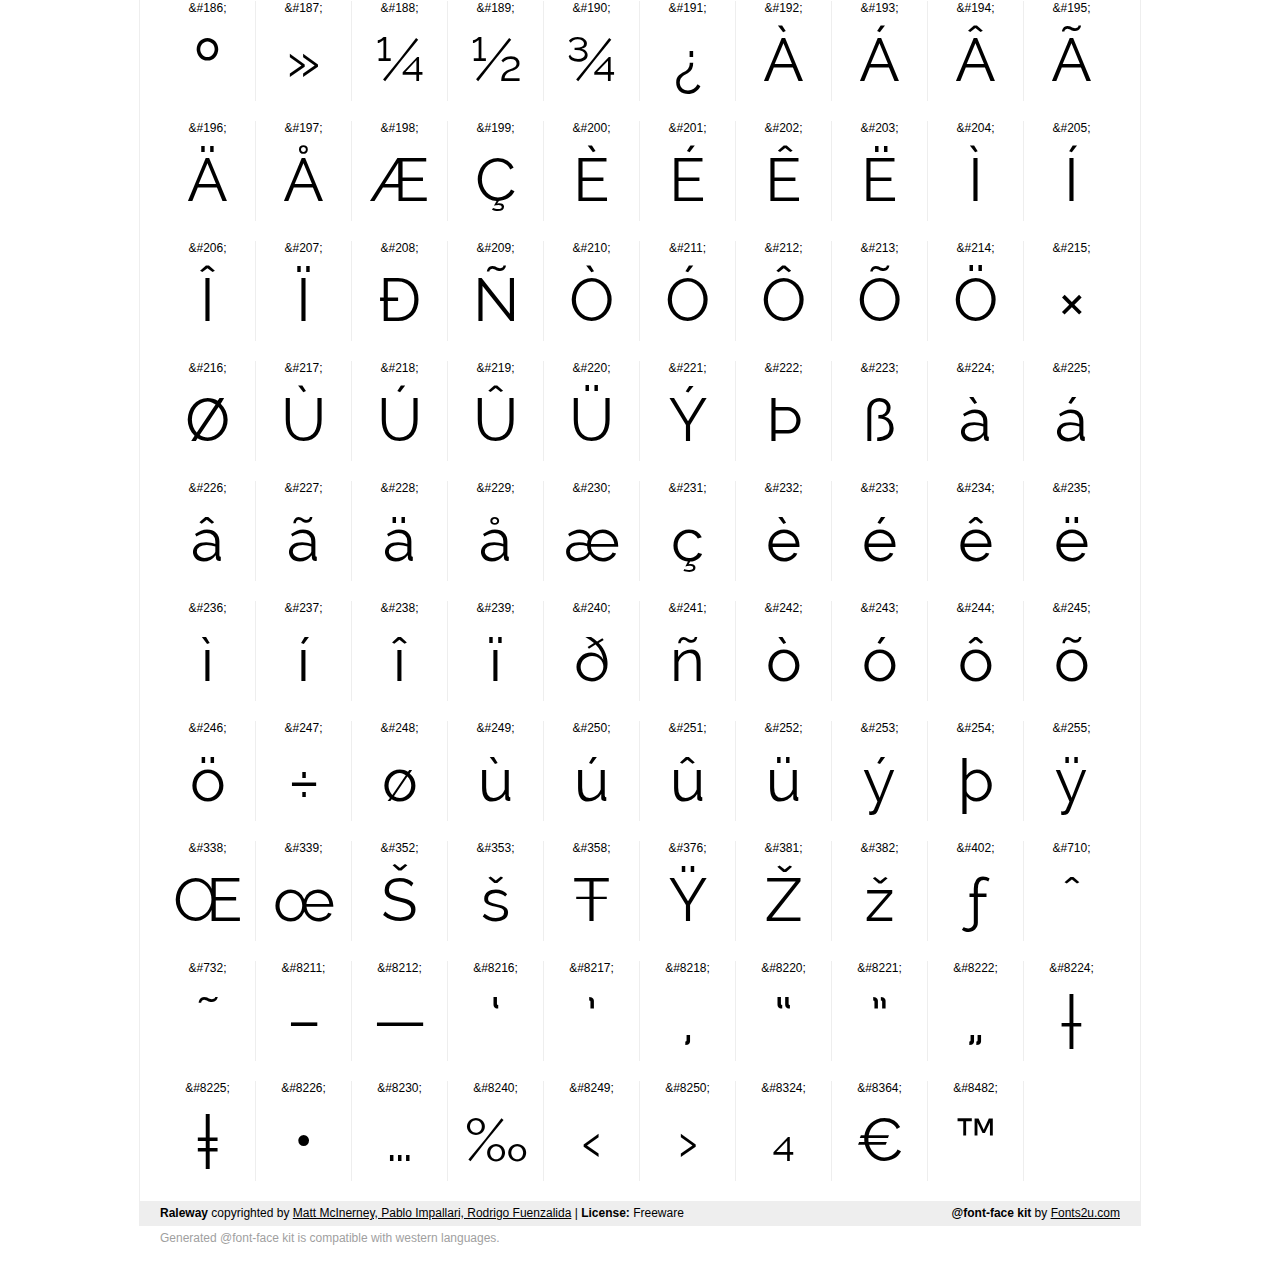
<file: assignment7/Raleway/demo.html>
﻿<!DOCTYPE html PUBLIC "-//W3C//DTD XHTML 1.0 Strict//EN" "http://www.w3.org/TR/xhtml1/DTD/xhtml1-strict.dtd"> 

<html xmlns="http://www.w3.org/1999/xhtml"> 

  <head> 

    <title>Raleway @font-face kit sample</title> 
    <meta http-equiv="Content-Type" content="text/html; charset=utf-8" />
    
    <style media="screen" type="text/css">/*<![CDATA[*/@import 'stylesheet.css';/*]]>*/</style>
    <style media="screen" type="text/css">/*<![CDATA[*/@import 'demo-files/demo.css';/*]]>*/</style>
    <style type="text/css">#title,#glyphs p{font-family:"Raleway"}</style>

 </head> 
 
<body> 

	<div id="wrapper">
		<div id="title">
			Raleway		</div>
		<div id="logo">
			<a href="http://www.fonts2u.com" target="_blank"><img src="demo-files/fonts2u_logo.gif" width="250" height="69" alt="Fonts2u.com logo" /></a>
		</div>
		<div class="clr"></div>

		<div id="menu">
			<ul>
				<li class="selected"><a href="#glyphs">Glyph Chart</a></li>
			<ul>
			<div class="clr"></div>
		</div>

		<div id="content">
			
			<div id="glyphs">
				﻿<div class="g">&amp;#32;<p> </p></div>﻿<div class="g">&amp;#33;<p>!</p></div>﻿<div class="g">&amp;#34;<p>"</p></div>﻿<div class="g">&amp;#35;<p>#</p></div>﻿<div class="g">&amp;#36;<p>$</p></div>﻿<div class="g">&amp;#37;<p>%</p></div>﻿<div class="g">&amp;#38;<p>&</p></div>﻿<div class="g">&amp;#39;<p>'</p></div>﻿<div class="g">&amp;#40;<p>(</p></div>﻿<div class="g noborder">&amp;#41;<p>)</p></div><div class="clr"></div>﻿<div class="g">&amp;#42;<p>*</p></div>﻿<div class="g">&amp;#43;<p>+</p></div>﻿<div class="g">&amp;#44;<p>,</p></div>﻿<div class="g">&amp;#45;<p>-</p></div>﻿<div class="g">&amp;#46;<p>.</p></div>﻿<div class="g">&amp;#47;<p>/</p></div>﻿<div class="g">&amp;#48;<p>0</p></div>﻿<div class="g">&amp;#49;<p>1</p></div>﻿<div class="g">&amp;#50;<p>2</p></div>﻿<div class="g noborder">&amp;#51;<p>3</p></div><div class="clr"></div>﻿<div class="g">&amp;#52;<p>4</p></div>﻿<div class="g">&amp;#53;<p>5</p></div>﻿<div class="g">&amp;#54;<p>6</p></div>﻿<div class="g">&amp;#55;<p>7</p></div>﻿<div class="g">&amp;#56;<p>8</p></div>﻿<div class="g">&amp;#57;<p>9</p></div>﻿<div class="g">&amp;#58;<p>:</p></div>﻿<div class="g">&amp;#59;<p>;</p></div>﻿<div class="g">&amp;#60;<p><</p></div>﻿<div class="g noborder">&amp;#61;<p>=</p></div><div class="clr"></div>﻿<div class="g">&amp;#62;<p>></p></div>﻿<div class="g">&amp;#63;<p>?</p></div>﻿<div class="g">&amp;#64;<p>@</p></div>﻿<div class="g">&amp;#65;<p>A</p></div>﻿<div class="g">&amp;#66;<p>B</p></div>﻿<div class="g">&amp;#67;<p>C</p></div>﻿<div class="g">&amp;#68;<p>D</p></div>﻿<div class="g">&amp;#69;<p>E</p></div>﻿<div class="g">&amp;#70;<p>F</p></div>﻿<div class="g noborder">&amp;#71;<p>G</p></div><div class="clr"></div>﻿<div class="g">&amp;#72;<p>H</p></div>﻿<div class="g">&amp;#73;<p>I</p></div>﻿<div class="g">&amp;#74;<p>J</p></div>﻿<div class="g">&amp;#75;<p>K</p></div>﻿<div class="g">&amp;#76;<p>L</p></div>﻿<div class="g">&amp;#77;<p>M</p></div>﻿<div class="g">&amp;#78;<p>N</p></div>﻿<div class="g">&amp;#79;<p>O</p></div>﻿<div class="g">&amp;#80;<p>P</p></div>﻿<div class="g noborder">&amp;#81;<p>Q</p></div><div class="clr"></div>﻿<div class="g">&amp;#82;<p>R</p></div>﻿<div class="g">&amp;#83;<p>S</p></div>﻿<div class="g">&amp;#84;<p>T</p></div>﻿<div class="g">&amp;#85;<p>U</p></div>﻿<div class="g">&amp;#86;<p>V</p></div>﻿<div class="g">&amp;#87;<p>W</p></div>﻿<div class="g">&amp;#88;<p>X</p></div>﻿<div class="g">&amp;#89;<p>Y</p></div>﻿<div class="g">&amp;#90;<p>Z</p></div>﻿<div class="g noborder">&amp;#91;<p>[</p></div><div class="clr"></div>﻿<div class="g">&amp;#92;<p>\</p></div>﻿<div class="g">&amp;#93;<p>]</p></div>﻿<div class="g">&amp;#94;<p>^</p></div>﻿<div class="g">&amp;#95;<p>_</p></div>﻿<div class="g">&amp;#96;<p>`</p></div>﻿<div class="g">&amp;#97;<p>a</p></div>﻿<div class="g">&amp;#98;<p>b</p></div>﻿<div class="g">&amp;#99;<p>c</p></div>﻿<div class="g">&amp;#100;<p>d</p></div>﻿<div class="g noborder">&amp;#101;<p>e</p></div><div class="clr"></div>﻿<div class="g">&amp;#102;<p>f</p></div>﻿<div class="g">&amp;#103;<p>g</p></div>﻿<div class="g">&amp;#104;<p>h</p></div>﻿<div class="g">&amp;#105;<p>i</p></div>﻿<div class="g">&amp;#106;<p>j</p></div>﻿<div class="g">&amp;#107;<p>k</p></div>﻿<div class="g">&amp;#108;<p>l</p></div>﻿<div class="g">&amp;#109;<p>m</p></div>﻿<div class="g">&amp;#110;<p>n</p></div>﻿<div class="g noborder">&amp;#111;<p>o</p></div><div class="clr"></div>﻿<div class="g">&amp;#112;<p>p</p></div>﻿<div class="g">&amp;#113;<p>q</p></div>﻿<div class="g">&amp;#114;<p>r</p></div>﻿<div class="g">&amp;#115;<p>s</p></div>﻿<div class="g">&amp;#116;<p>t</p></div>﻿<div class="g">&amp;#117;<p>u</p></div>﻿<div class="g">&amp;#118;<p>v</p></div>﻿<div class="g">&amp;#119;<p>w</p></div>﻿<div class="g">&amp;#120;<p>x</p></div>﻿<div class="g noborder">&amp;#121;<p>y</p></div><div class="clr"></div>﻿<div class="g">&amp;#122;<p>z</p></div>﻿<div class="g">&amp;#123;<p>{</p></div>﻿<div class="g">&amp;#124;<p>|</p></div>﻿<div class="g">&amp;#125;<p>}</p></div>﻿<div class="g">&amp;#126;<p>~</p></div>﻿<div class="g">&amp;#160;<p> </p></div>﻿<div class="g">&amp;#161;<p>¡</p></div>﻿<div class="g">&amp;#162;<p>¢</p></div>﻿<div class="g">&amp;#163;<p>£</p></div>﻿<div class="g noborder">&amp;#165;<p>¥</p></div><div class="clr"></div>﻿<div class="g">&amp;#166;<p>¦</p></div>﻿<div class="g">&amp;#167;<p>§</p></div>﻿<div class="g">&amp;#168;<p>¨</p></div>﻿<div class="g">&amp;#169;<p>©</p></div>﻿<div class="g">&amp;#170;<p>ª</p></div>﻿<div class="g">&amp;#171;<p>«</p></div>﻿<div class="g">&amp;#172;<p>¬</p></div>﻿<div class="g">&amp;#173;<p>­</p></div>﻿<div class="g">&amp;#174;<p>®</p></div>﻿<div class="g noborder">&amp;#175;<p>¯</p></div><div class="clr"></div>﻿<div class="g">&amp;#176;<p>°</p></div>﻿<div class="g">&amp;#177;<p>±</p></div>﻿<div class="g">&amp;#178;<p>²</p></div>﻿<div class="g">&amp;#179;<p>³</p></div>﻿<div class="g">&amp;#180;<p>´</p></div>﻿<div class="g">&amp;#181;<p>µ</p></div>﻿<div class="g">&amp;#182;<p>¶</p></div>﻿<div class="g">&amp;#183;<p>·</p></div>﻿<div class="g">&amp;#184;<p>¸</p></div>﻿<div class="g noborder">&amp;#185;<p>¹</p></div><div class="clr"></div>﻿<div class="g">&amp;#186;<p>º</p></div>﻿<div class="g">&amp;#187;<p>»</p></div>﻿<div class="g">&amp;#188;<p>¼</p></div>﻿<div class="g">&amp;#189;<p>½</p></div>﻿<div class="g">&amp;#190;<p>¾</p></div>﻿<div class="g">&amp;#191;<p>¿</p></div>﻿<div class="g">&amp;#192;<p>À</p></div>﻿<div class="g">&amp;#193;<p>Á</p></div>﻿<div class="g">&amp;#194;<p>Â</p></div>﻿<div class="g noborder">&amp;#195;<p>Ã</p></div><div class="clr"></div>﻿<div class="g">&amp;#196;<p>Ä</p></div>﻿<div class="g">&amp;#197;<p>Å</p></div>﻿<div class="g">&amp;#198;<p>Æ</p></div>﻿<div class="g">&amp;#199;<p>Ç</p></div>﻿<div class="g">&amp;#200;<p>È</p></div>﻿<div class="g">&amp;#201;<p>É</p></div>﻿<div class="g">&amp;#202;<p>Ê</p></div>﻿<div class="g">&amp;#203;<p>Ë</p></div>﻿<div class="g">&amp;#204;<p>Ì</p></div>﻿<div class="g noborder">&amp;#205;<p>Í</p></div><div class="clr"></div>﻿<div class="g">&amp;#206;<p>Î</p></div>﻿<div class="g">&amp;#207;<p>Ï</p></div>﻿<div class="g">&amp;#208;<p>Ð</p></div>﻿<div class="g">&amp;#209;<p>Ñ</p></div>﻿<div class="g">&amp;#210;<p>Ò</p></div>﻿<div class="g">&amp;#211;<p>Ó</p></div>﻿<div class="g">&amp;#212;<p>Ô</p></div>﻿<div class="g">&amp;#213;<p>Õ</p></div>﻿<div class="g">&amp;#214;<p>Ö</p></div>﻿<div class="g noborder">&amp;#215;<p>×</p></div><div class="clr"></div>﻿<div class="g">&amp;#216;<p>Ø</p></div>﻿<div class="g">&amp;#217;<p>Ù</p></div>﻿<div class="g">&amp;#218;<p>Ú</p></div>﻿<div class="g">&amp;#219;<p>Û</p></div>﻿<div class="g">&amp;#220;<p>Ü</p></div>﻿<div class="g">&amp;#221;<p>Ý</p></div>﻿<div class="g">&amp;#222;<p>Þ</p></div>﻿<div class="g">&amp;#223;<p>ß</p></div>﻿<div class="g">&amp;#224;<p>à</p></div>﻿<div class="g noborder">&amp;#225;<p>á</p></div><div class="clr"></div>﻿<div class="g">&amp;#226;<p>â</p></div>﻿<div class="g">&amp;#227;<p>ã</p></div>﻿<div class="g">&amp;#228;<p>ä</p></div>﻿<div class="g">&amp;#229;<p>å</p></div>﻿<div class="g">&amp;#230;<p>æ</p></div>﻿<div class="g">&amp;#231;<p>ç</p></div>﻿<div class="g">&amp;#232;<p>è</p></div>﻿<div class="g">&amp;#233;<p>é</p></div>﻿<div class="g">&amp;#234;<p>ê</p></div>﻿<div class="g noborder">&amp;#235;<p>ë</p></div><div class="clr"></div>﻿<div class="g">&amp;#236;<p>ì</p></div>﻿<div class="g">&amp;#237;<p>í</p></div>﻿<div class="g">&amp;#238;<p>î</p></div>﻿<div class="g">&amp;#239;<p>ï</p></div>﻿<div class="g">&amp;#240;<p>ð</p></div>﻿<div class="g">&amp;#241;<p>ñ</p></div>﻿<div class="g">&amp;#242;<p>ò</p></div>﻿<div class="g">&amp;#243;<p>ó</p></div>﻿<div class="g">&amp;#244;<p>ô</p></div>﻿<div class="g noborder">&amp;#245;<p>õ</p></div><div class="clr"></div>﻿<div class="g">&amp;#246;<p>ö</p></div>﻿<div class="g">&amp;#247;<p>÷</p></div>﻿<div class="g">&amp;#248;<p>ø</p></div>﻿<div class="g">&amp;#249;<p>ù</p></div>﻿<div class="g">&amp;#250;<p>ú</p></div>﻿<div class="g">&amp;#251;<p>û</p></div>﻿<div class="g">&amp;#252;<p>ü</p></div>﻿<div class="g">&amp;#253;<p>ý</p></div>﻿<div class="g">&amp;#254;<p>þ</p></div>﻿<div class="g noborder">&amp;#255;<p>ÿ</p></div><div class="clr"></div>﻿<div class="g">&amp;#338;<p>Œ</p></div>﻿<div class="g">&amp;#339;<p>œ</p></div>﻿<div class="g">&amp;#352;<p>Š</p></div>﻿<div class="g">&amp;#353;<p>š</p></div>﻿<div class="g">&amp;#358;<p>Ŧ</p></div>﻿<div class="g">&amp;#376;<p>Ÿ</p></div>﻿<div class="g">&amp;#381;<p>Ž</p></div>﻿<div class="g">&amp;#382;<p>ž</p></div>﻿<div class="g">&amp;#402;<p>ƒ</p></div>﻿<div class="g noborder">&amp;#710;<p>ˆ</p></div><div class="clr"></div>﻿<div class="g">&amp;#732;<p>˜</p></div>﻿<div class="g">&amp;#8211;<p>–</p></div>﻿<div class="g">&amp;#8212;<p>—</p></div>﻿<div class="g">&amp;#8216;<p>‘</p></div>﻿<div class="g">&amp;#8217;<p>’</p></div>﻿<div class="g">&amp;#8218;<p>‚</p></div>﻿<div class="g">&amp;#8220;<p>“</p></div>﻿<div class="g">&amp;#8221;<p>”</p></div>﻿<div class="g">&amp;#8222;<p>„</p></div>﻿<div class="g noborder">&amp;#8224;<p>†</p></div><div class="clr"></div>﻿<div class="g">&amp;#8225;<p>‡</p></div>﻿<div class="g">&amp;#8226;<p>•</p></div>﻿<div class="g">&amp;#8230;<p>…</p></div>﻿<div class="g">&amp;#8240;<p>‰</p></div>﻿<div class="g">&amp;#8249;<p>‹</p></div>﻿<div class="g">&amp;#8250;<p>›</p></div>﻿<div class="g">&amp;#8324;<p>₄</p></div>﻿<div class="g">&amp;#8364;<p>€</p></div>﻿<div class="g">&amp;#8482;<p>™</p></div>			</div>
			
			<div class="clr"></div>

		</div>

		<div id="footer">
			<div id="copyright"><strong>Raleway</strong> copyrighted by <a href="http://pixelspread.com" target="_blank">Matt McInerney, Pablo Impallari, Rodrigo Fuenzalida</a> | <strong>License:</strong> Freeware</div>
			<div id="generated"><strong>@font-face kit</strong> by <a href="http://www.fonts2u.com" target="_blank">Fonts2u.com</a></div>
			<div class="clr"></div>
		</div>
	</div>
	<div id="support">Generated @font-face kit is compatible with western languages.</div>

</body> 

</html>
</file>
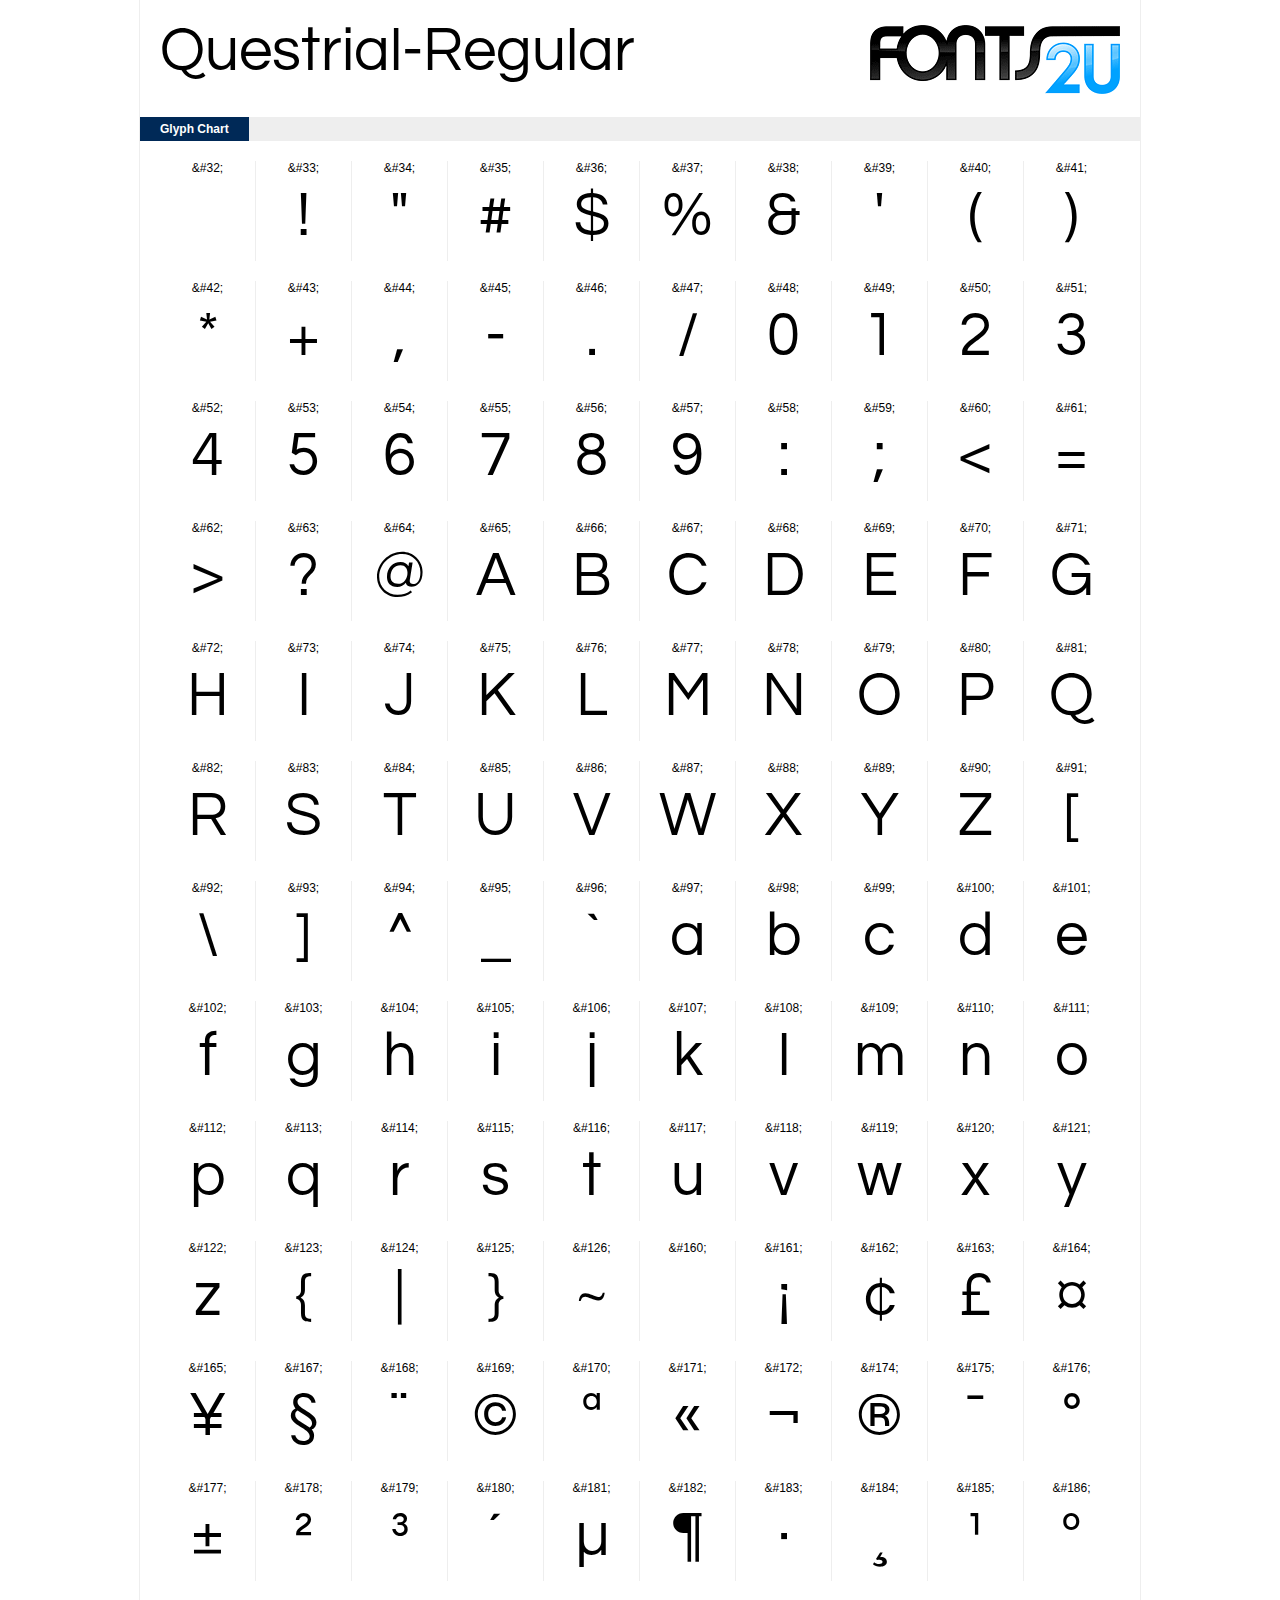
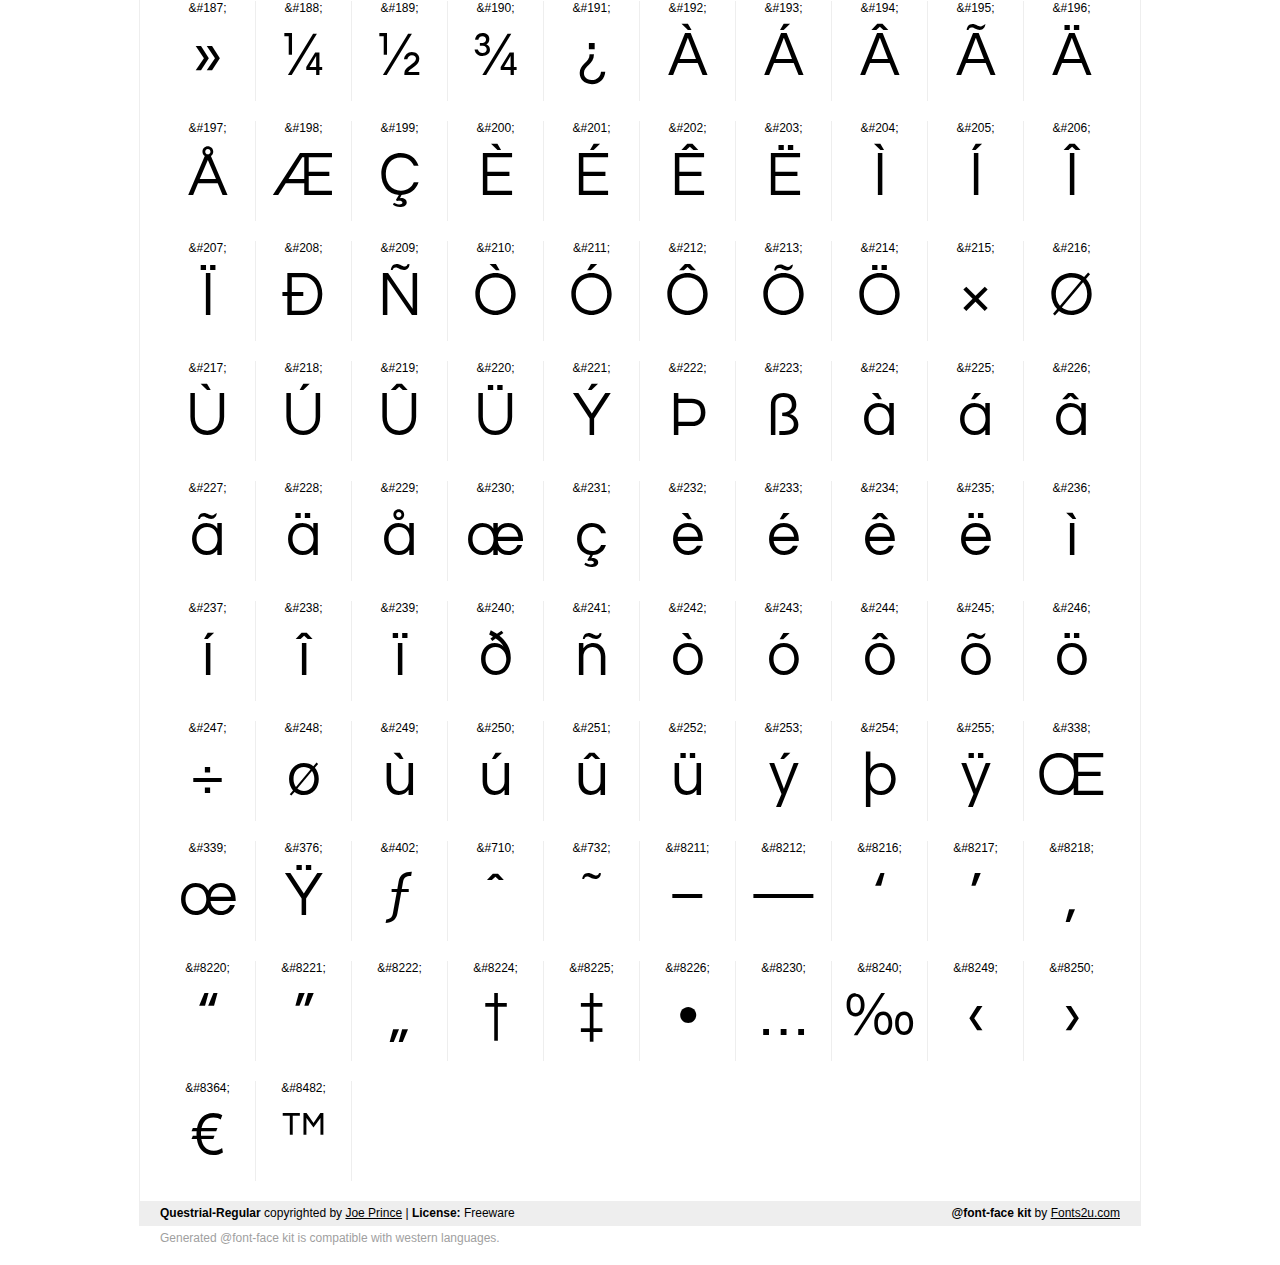
<file: assignment8/questrial-regular/Questrial-Regular/demo.html>
﻿<!DOCTYPE html PUBLIC "-//W3C//DTD XHTML 1.0 Strict//EN" "http://www.w3.org/TR/xhtml1/DTD/xhtml1-strict.dtd"> 

<html xmlns="http://www.w3.org/1999/xhtml"> 

  <head> 

    <title>Questrial-Regular @font-face kit sample</title> 
    <meta http-equiv="Content-Type" content="text/html; charset=utf-8" />
    
    <style media="screen" type="text/css">/*<![CDATA[*/@import 'stylesheet.css';/*]]>*/</style>
    <style media="screen" type="text/css">/*<![CDATA[*/@import 'demo-files/demo.css';/*]]>*/</style>
    <style type="text/css">#title,#glyphs p{font-family:"Questrial-Regular"}</style>

 </head> 
 
<body> 

	<div id="wrapper">
		<div id="title">
			Questrial-Regular		</div>
		<div id="logo">
			<a href="http://www.fonts2u.com" target="_blank"><img src="demo-files/fonts2u_logo.gif" width="250" height="69" alt="Fonts2u.com logo" /></a>
		</div>
		<div class="clr"></div>

		<div id="menu">
			<ul>
				<li class="selected"><a href="#glyphs">Glyph Chart</a></li>
			<ul>
			<div class="clr"></div>
		</div>

		<div id="content">
			
			<div id="glyphs">
				﻿<div class="g">&amp;#32;<p> </p></div>﻿<div class="g">&amp;#33;<p>!</p></div>﻿<div class="g">&amp;#34;<p>"</p></div>﻿<div class="g">&amp;#35;<p>#</p></div>﻿<div class="g">&amp;#36;<p>$</p></div>﻿<div class="g">&amp;#37;<p>%</p></div>﻿<div class="g">&amp;#38;<p>&</p></div>﻿<div class="g">&amp;#39;<p>'</p></div>﻿<div class="g">&amp;#40;<p>(</p></div>﻿<div class="g noborder">&amp;#41;<p>)</p></div><div class="clr"></div>﻿<div class="g">&amp;#42;<p>*</p></div>﻿<div class="g">&amp;#43;<p>+</p></div>﻿<div class="g">&amp;#44;<p>,</p></div>﻿<div class="g">&amp;#45;<p>-</p></div>﻿<div class="g">&amp;#46;<p>.</p></div>﻿<div class="g">&amp;#47;<p>/</p></div>﻿<div class="g">&amp;#48;<p>0</p></div>﻿<div class="g">&amp;#49;<p>1</p></div>﻿<div class="g">&amp;#50;<p>2</p></div>﻿<div class="g noborder">&amp;#51;<p>3</p></div><div class="clr"></div>﻿<div class="g">&amp;#52;<p>4</p></div>﻿<div class="g">&amp;#53;<p>5</p></div>﻿<div class="g">&amp;#54;<p>6</p></div>﻿<div class="g">&amp;#55;<p>7</p></div>﻿<div class="g">&amp;#56;<p>8</p></div>﻿<div class="g">&amp;#57;<p>9</p></div>﻿<div class="g">&amp;#58;<p>:</p></div>﻿<div class="g">&amp;#59;<p>;</p></div>﻿<div class="g">&amp;#60;<p><</p></div>﻿<div class="g noborder">&amp;#61;<p>=</p></div><div class="clr"></div>﻿<div class="g">&amp;#62;<p>></p></div>﻿<div class="g">&amp;#63;<p>?</p></div>﻿<div class="g">&amp;#64;<p>@</p></div>﻿<div class="g">&amp;#65;<p>A</p></div>﻿<div class="g">&amp;#66;<p>B</p></div>﻿<div class="g">&amp;#67;<p>C</p></div>﻿<div class="g">&amp;#68;<p>D</p></div>﻿<div class="g">&amp;#69;<p>E</p></div>﻿<div class="g">&amp;#70;<p>F</p></div>﻿<div class="g noborder">&amp;#71;<p>G</p></div><div class="clr"></div>﻿<div class="g">&amp;#72;<p>H</p></div>﻿<div class="g">&amp;#73;<p>I</p></div>﻿<div class="g">&amp;#74;<p>J</p></div>﻿<div class="g">&amp;#75;<p>K</p></div>﻿<div class="g">&amp;#76;<p>L</p></div>﻿<div class="g">&amp;#77;<p>M</p></div>﻿<div class="g">&amp;#78;<p>N</p></div>﻿<div class="g">&amp;#79;<p>O</p></div>﻿<div class="g">&amp;#80;<p>P</p></div>﻿<div class="g noborder">&amp;#81;<p>Q</p></div><div class="clr"></div>﻿<div class="g">&amp;#82;<p>R</p></div>﻿<div class="g">&amp;#83;<p>S</p></div>﻿<div class="g">&amp;#84;<p>T</p></div>﻿<div class="g">&amp;#85;<p>U</p></div>﻿<div class="g">&amp;#86;<p>V</p></div>﻿<div class="g">&amp;#87;<p>W</p></div>﻿<div class="g">&amp;#88;<p>X</p></div>﻿<div class="g">&amp;#89;<p>Y</p></div>﻿<div class="g">&amp;#90;<p>Z</p></div>﻿<div class="g noborder">&amp;#91;<p>[</p></div><div class="clr"></div>﻿<div class="g">&amp;#92;<p>\</p></div>﻿<div class="g">&amp;#93;<p>]</p></div>﻿<div class="g">&amp;#94;<p>^</p></div>﻿<div class="g">&amp;#95;<p>_</p></div>﻿<div class="g">&amp;#96;<p>`</p></div>﻿<div class="g">&amp;#97;<p>a</p></div>﻿<div class="g">&amp;#98;<p>b</p></div>﻿<div class="g">&amp;#99;<p>c</p></div>﻿<div class="g">&amp;#100;<p>d</p></div>﻿<div class="g noborder">&amp;#101;<p>e</p></div><div class="clr"></div>﻿<div class="g">&amp;#102;<p>f</p></div>﻿<div class="g">&amp;#103;<p>g</p></div>﻿<div class="g">&amp;#104;<p>h</p></div>﻿<div class="g">&amp;#105;<p>i</p></div>﻿<div class="g">&amp;#106;<p>j</p></div>﻿<div class="g">&amp;#107;<p>k</p></div>﻿<div class="g">&amp;#108;<p>l</p></div>﻿<div class="g">&amp;#109;<p>m</p></div>﻿<div class="g">&amp;#110;<p>n</p></div>﻿<div class="g noborder">&amp;#111;<p>o</p></div><div class="clr"></div>﻿<div class="g">&amp;#112;<p>p</p></div>﻿<div class="g">&amp;#113;<p>q</p></div>﻿<div class="g">&amp;#114;<p>r</p></div>﻿<div class="g">&amp;#115;<p>s</p></div>﻿<div class="g">&amp;#116;<p>t</p></div>﻿<div class="g">&amp;#117;<p>u</p></div>﻿<div class="g">&amp;#118;<p>v</p></div>﻿<div class="g">&amp;#119;<p>w</p></div>﻿<div class="g">&amp;#120;<p>x</p></div>﻿<div class="g noborder">&amp;#121;<p>y</p></div><div class="clr"></div>﻿<div class="g">&amp;#122;<p>z</p></div>﻿<div class="g">&amp;#123;<p>{</p></div>﻿<div class="g">&amp;#124;<p>|</p></div>﻿<div class="g">&amp;#125;<p>}</p></div>﻿<div class="g">&amp;#126;<p>~</p></div>﻿<div class="g">&amp;#160;<p> </p></div>﻿<div class="g">&amp;#161;<p>¡</p></div>﻿<div class="g">&amp;#162;<p>¢</p></div>﻿<div class="g">&amp;#163;<p>£</p></div>﻿<div class="g noborder">&amp;#164;<p>¤</p></div><div class="clr"></div>﻿<div class="g">&amp;#165;<p>¥</p></div>﻿<div class="g">&amp;#167;<p>§</p></div>﻿<div class="g">&amp;#168;<p>¨</p></div>﻿<div class="g">&amp;#169;<p>©</p></div>﻿<div class="g">&amp;#170;<p>ª</p></div>﻿<div class="g">&amp;#171;<p>«</p></div>﻿<div class="g">&amp;#172;<p>¬</p></div>﻿<div class="g">&amp;#174;<p>®</p></div>﻿<div class="g">&amp;#175;<p>¯</p></div>﻿<div class="g noborder">&amp;#176;<p>°</p></div><div class="clr"></div>﻿<div class="g">&amp;#177;<p>±</p></div>﻿<div class="g">&amp;#178;<p>²</p></div>﻿<div class="g">&amp;#179;<p>³</p></div>﻿<div class="g">&amp;#180;<p>´</p></div>﻿<div class="g">&amp;#181;<p>µ</p></div>﻿<div class="g">&amp;#182;<p>¶</p></div>﻿<div class="g">&amp;#183;<p>·</p></div>﻿<div class="g">&amp;#184;<p>¸</p></div>﻿<div class="g">&amp;#185;<p>¹</p></div>﻿<div class="g noborder">&amp;#186;<p>º</p></div><div class="clr"></div>﻿<div class="g">&amp;#187;<p>»</p></div>﻿<div class="g">&amp;#188;<p>¼</p></div>﻿<div class="g">&amp;#189;<p>½</p></div>﻿<div class="g">&amp;#190;<p>¾</p></div>﻿<div class="g">&amp;#191;<p>¿</p></div>﻿<div class="g">&amp;#192;<p>À</p></div>﻿<div class="g">&amp;#193;<p>Á</p></div>﻿<div class="g">&amp;#194;<p>Â</p></div>﻿<div class="g">&amp;#195;<p>Ã</p></div>﻿<div class="g noborder">&amp;#196;<p>Ä</p></div><div class="clr"></div>﻿<div class="g">&amp;#197;<p>Å</p></div>﻿<div class="g">&amp;#198;<p>Æ</p></div>﻿<div class="g">&amp;#199;<p>Ç</p></div>﻿<div class="g">&amp;#200;<p>È</p></div>﻿<div class="g">&amp;#201;<p>É</p></div>﻿<div class="g">&amp;#202;<p>Ê</p></div>﻿<div class="g">&amp;#203;<p>Ë</p></div>﻿<div class="g">&amp;#204;<p>Ì</p></div>﻿<div class="g">&amp;#205;<p>Í</p></div>﻿<div class="g noborder">&amp;#206;<p>Î</p></div><div class="clr"></div>﻿<div class="g">&amp;#207;<p>Ï</p></div>﻿<div class="g">&amp;#208;<p>Ð</p></div>﻿<div class="g">&amp;#209;<p>Ñ</p></div>﻿<div class="g">&amp;#210;<p>Ò</p></div>﻿<div class="g">&amp;#211;<p>Ó</p></div>﻿<div class="g">&amp;#212;<p>Ô</p></div>﻿<div class="g">&amp;#213;<p>Õ</p></div>﻿<div class="g">&amp;#214;<p>Ö</p></div>﻿<div class="g">&amp;#215;<p>×</p></div>﻿<div class="g noborder">&amp;#216;<p>Ø</p></div><div class="clr"></div>﻿<div class="g">&amp;#217;<p>Ù</p></div>﻿<div class="g">&amp;#218;<p>Ú</p></div>﻿<div class="g">&amp;#219;<p>Û</p></div>﻿<div class="g">&amp;#220;<p>Ü</p></div>﻿<div class="g">&amp;#221;<p>Ý</p></div>﻿<div class="g">&amp;#222;<p>Þ</p></div>﻿<div class="g">&amp;#223;<p>ß</p></div>﻿<div class="g">&amp;#224;<p>à</p></div>﻿<div class="g">&amp;#225;<p>á</p></div>﻿<div class="g noborder">&amp;#226;<p>â</p></div><div class="clr"></div>﻿<div class="g">&amp;#227;<p>ã</p></div>﻿<div class="g">&amp;#228;<p>ä</p></div>﻿<div class="g">&amp;#229;<p>å</p></div>﻿<div class="g">&amp;#230;<p>æ</p></div>﻿<div class="g">&amp;#231;<p>ç</p></div>﻿<div class="g">&amp;#232;<p>è</p></div>﻿<div class="g">&amp;#233;<p>é</p></div>﻿<div class="g">&amp;#234;<p>ê</p></div>﻿<div class="g">&amp;#235;<p>ë</p></div>﻿<div class="g noborder">&amp;#236;<p>ì</p></div><div class="clr"></div>﻿<div class="g">&amp;#237;<p>í</p></div>﻿<div class="g">&amp;#238;<p>î</p></div>﻿<div class="g">&amp;#239;<p>ï</p></div>﻿<div class="g">&amp;#240;<p>ð</p></div>﻿<div class="g">&amp;#241;<p>ñ</p></div>﻿<div class="g">&amp;#242;<p>ò</p></div>﻿<div class="g">&amp;#243;<p>ó</p></div>﻿<div class="g">&amp;#244;<p>ô</p></div>﻿<div class="g">&amp;#245;<p>õ</p></div>﻿<div class="g noborder">&amp;#246;<p>ö</p></div><div class="clr"></div>﻿<div class="g">&amp;#247;<p>÷</p></div>﻿<div class="g">&amp;#248;<p>ø</p></div>﻿<div class="g">&amp;#249;<p>ù</p></div>﻿<div class="g">&amp;#250;<p>ú</p></div>﻿<div class="g">&amp;#251;<p>û</p></div>﻿<div class="g">&amp;#252;<p>ü</p></div>﻿<div class="g">&amp;#253;<p>ý</p></div>﻿<div class="g">&amp;#254;<p>þ</p></div>﻿<div class="g">&amp;#255;<p>ÿ</p></div>﻿<div class="g noborder">&amp;#338;<p>Œ</p></div><div class="clr"></div>﻿<div class="g">&amp;#339;<p>œ</p></div>﻿<div class="g">&amp;#376;<p>Ÿ</p></div>﻿<div class="g">&amp;#402;<p>ƒ</p></div>﻿<div class="g">&amp;#710;<p>ˆ</p></div>﻿<div class="g">&amp;#732;<p>˜</p></div>﻿<div class="g">&amp;#8211;<p>–</p></div>﻿<div class="g">&amp;#8212;<p>—</p></div>﻿<div class="g">&amp;#8216;<p>‘</p></div>﻿<div class="g">&amp;#8217;<p>’</p></div>﻿<div class="g noborder">&amp;#8218;<p>‚</p></div><div class="clr"></div>﻿<div class="g">&amp;#8220;<p>“</p></div>﻿<div class="g">&amp;#8221;<p>”</p></div>﻿<div class="g">&amp;#8222;<p>„</p></div>﻿<div class="g">&amp;#8224;<p>†</p></div>﻿<div class="g">&amp;#8225;<p>‡</p></div>﻿<div class="g">&amp;#8226;<p>•</p></div>﻿<div class="g">&amp;#8230;<p>…</p></div>﻿<div class="g">&amp;#8240;<p>‰</p></div>﻿<div class="g">&amp;#8249;<p>‹</p></div>﻿<div class="g noborder">&amp;#8250;<p>›</p></div><div class="clr"></div>﻿<div class="g">&amp;#8364;<p>€</p></div>﻿<div class="g">&amp;#8482;<p>™</p></div>			</div>
			
			<div class="clr"></div>

		</div>

		<div id="footer">
			<div id="copyright"><strong>Questrial-Regular</strong> copyrighted by <a href="http://www.admixdesigns.com/" target="_blank">Joe Prince</a> | <strong>License:</strong> Freeware</div>
			<div id="generated"><strong>@font-face kit</strong> by <a href="http://www.fonts2u.com" target="_blank">Fonts2u.com</a></div>
			<div class="clr"></div>
		</div>
	</div>
	<div id="support">Generated @font-face kit is compatible with western languages.</div>

</body> 

</html>
</file>
<file: assignment3/css/index.css>
/* CSS Document */

html, body, div, span, applet, object, iframe,
h1, h2, h3, h4, h5, h6, p, blockquote, pre,
a, abbr, acronym, address, big, cite, code,
del, dfn, em, img, ins, kbd, q, s, samp,
small, strike, strong, sub, sup, tt, var,
b, u, i, center,
dl, dt, dd, ol, ul, li,
fieldset, form, label, legend,
table, caption, tbody, tfoot, thead, tr, th, td,
article, aside, canvas, details, embed, 
figure, figcaption, footer, header, hgroup, 
menu, nav, output, ruby, section, summary,
time, mark, audio, video {
	margin: 0;
	padding: 0;
	border: 0;
	font-size: 100%;
	font: inherit;
	vertical-align: baseline;
}


body {
font-family:Arial;
font-size:14px;
line-height:18px;
 }


.Wrapper {
width:940px;
margin:0px auto;
}

#header {
background-color:#499bd7;
height:175px;
}

h1 {
color:#FFFFFF;
font-size:30px;
padding-top:72px;
text-align:center;
}


.Nav {
background-color:#d6d6d6;
height:60px;

}


ul  {
float:left;
list-style-type:none;
padding-top:20px;
}


li {

display:inline;
padding: .2em;

}
 
 a {

color:#000000;
text-decoration:none;

 }
 
 .Image {
 float:left;
 margin-right:12px;
 }

.Size_1 {
font-size:14px;
}

.Size_2 {
font-size:12px;
}
 
.Copyright{
font-size:12px;
float:right;
padding-top:20px;
}

#container{
padding-top:30px;
width:940px;
margin:0px auto;
}

#footer {
margin-top:20px;
}
</file>
<file: assignment4/css/index.css>
/* CSS Document */

html, body, div, span, applet, object, iframe,
h1, h2, h3, h4, h5, h6, p, blockquote, pre,
a, abbr, acronym, address, big, cite, code,
del, dfn, em, img, ins, kbd, q, s, samp,
small, strike, strong, sub, sup, tt, var,
b, u, i, center,
dl, dt, dd, ol, ul, li,
fieldset, form, label, legend,
table, caption, tbody, tfoot, thead, tr, th, td,
article, aside, canvas, details, embed, 
figure, figcaption, footer, header, hgroup, 
menu, nav, output, ruby, section, summary,
time, mark, audio, video {
	margin: 0;
	padding: 0;
	border: 0;
	font-size: 100%;
	font: inherit;
	vertical-align: baseline;
}
@font-face 
{
        font-family: "Source Sans Pro";
        src: url('../fonts/888244629-SourceSansPro-Regular.eot');
        src: url('../fonts/888244629-SourceSansPro-Regular.eot?#iefix') format('embedded-opentype'),
        url('../fonts/888244629-SourceSansPro-Regular.svg#Source Sans Pro') format('svg'),
        url('../fonts/888244629-SourceSansPro-Regular.woff') format('woff'),
        url('../fonts/888244629-SourceSansPro-Regular.ttf') format('truetype');
        font-weight: normal;
        font-style: normal;
}

Body {
font-family: 'Source Sans Pro', 'sans-serif','Arial','Georgia','Helvetica';
font-size: 18px;


}

a {
display:block;
text-decoration:none;
 color:#000000;
}


.wrapper {
width:940px;
margin:0 auto;
}

.header {
background-color:#444444;
height:50px;
}

.logo {
margin-top:9px;
margin-right:54px;
float:left;
}

 ul {
list-style-type:none;
float:left;

}

li {

float:left;
}

.header li a {
font-size:18px;
line-height:30px;
font-weight:bold;
color:#aaaaaa;
padding-right:25px;
padding-left:25px;
padding-top:12px;
padding-bottom:10px;
}




.clear {
clear:both;
float:none;

}



.blueContainer {
background-image:url('../images/pattern.jpg');
background-repeat:repeat;
height:485px;
}

.leftContent {

float:left;
margin:190px 20px 0px 18px;

}

h1 {
font-size:48px;
font-weight:bold;
color:#ffffff;
}

pre {
color:#ffffff;
font-size:36px;
font-weight:100;
}

.link {
float:left;
font-weight:bold;
font-size:20px;
border-radius:3px;
width:170px;
height:50px;
margin:45px 20px 120px auto;
border:none;
text-align:center;
padding-top:20px;

}

.view {
background:#f2f2f2;
}

.join {

background:#ff9900;
}

.join a {
color:#FFFFFF;
}

.rightContent {
float:right;

}

.pics {
float:left;
margin-top:50px;
margin-right:15px;

}

#frame {
margin-top:90px;
}

#furniture {
margin-right:30px;
}

.whiteContainer {

}



h3 {
font-size:36px;
line-height:30px;
margin-top:64px;
text-align:center;
font-weight:650;
}

.circle {

margin-left:80px;
margin-top:75px;

}

.circle li {
width:180px;
margin-right:20px;
text-align:center;
color:#888888;
font-size:18px;
padding-bottom:65px;

}

.circleList {

height:140px;
width:140px;
background:#efefef;
border-radius:50%;
background-repeat:no-repeat;
background-position:center center;
margin:0 20px ;
}

.lapyIcon {

background-image:url('../images/lapy.png');

}

.homeIcon {

background-image:url('../images/home.png');
}

.frameIcon {

background-image:url('../images/frame.png');
}

.bookIcon {

background-image:url('../images/book.png');
}


.textDivision {
text-align:center;
}



.footer {
height:160px;
background-color:#ececec;
}

.footerRightul{
float:right;
margin-top:20px;


}

.footerRightul li {
margin-right:7px;
}



.size {
font-size:16px;
color:#fa9c40;
padding-right:17px;
margin-top:30px;
font-weight:bold;

}

.home {
color:#000000;
}

.alignment {
float:left;

}

.copyRight
{ 
font-size:14px;
font-weight:bold;
color:#aaaaaa;
margin-top:23px;
}

.copyRight a {

padding-right:13px;
padding-left:13px;
font-size:14px;
font-weight:bold;
color:#aaaaaa;
}



.terms {
margin-left:62px;

}
</file>
<file: assignment5/css/index.css>
/* CSS Document */

html, body, div, span, applet, object, iframe,
h1, h2, h3, h4, h5, h6, p, blockquote, pre,
a, abbr, acronym, address, big, cite, code,
del, dfn, em, img, ins, kbd, q, s, samp,
small, strike, strong, sub, sup, tt, var,
b, u, i, center,
dl, dt, dd, ol, ul, li,
fieldset, form, label, legend,
table, caption, tbody, tfoot, thead, tr, th, td,
article, aside, canvas, details, embed, 
figure, figcaption, footer, header, hgroup, 
menu, nav, output, ruby, section, summary,
time, mark, audio, video {
	margin: 0;
	padding: 0;
	border: 0;
	font-size: 100%;
	font: inherit;
	vertical-align: baseline;
}
Body {
font-family: 'Arial','Georgia','Helvetica';

font-size: 18px;
}

a {

text-decoration:none;
 color:#ffffff;
}

ul{
list-style-type:none;

}

.wrapper {
width:940px;
margin:0 auto;
}

.header {
background-color:#ffffff;
}

.logo {
float:left;
padding-top:16px;
font-size:22px;
line-height:40px;
font-weight:700;
}

.headerRight {
float:right;
padding-top:17px;
font-size:16px;
line-height:40px;
padding-bottom:20px;
font-weight:700;

}

.headerRight ul {
float:left;

}

.headerRight li {
float:left;
padding-right:40px;

}

.headerRight a {


color:#00bbcc;
}

.headerRight a:hover {

color:#000000;

}


#link {
display:block;
border-radius:3px;
width:66px;
height:30px;
border:none;
text-align:center;
background:#00bbcc;
padding-bottom:5px;
color:#FFFFFF;
}
.headerRight li.clear {
clear:both;
float:none;
padding-right:auto;
}
.clear {
clear:both;
float:none;
}

.imageContainer {
background-size:100%;
height:650px;
background-image:url('../images/banner.jpg');
}

.mainHeading {

max-width:600px;
font-size:44px;
line-height:54px;
padding-top:100px;
}

.getStarted {
display:block;
font-weight:700;
font-size:30px;
border-radius:3px;
width:220px;
height:55px;
border:none;
margin-top:30px;
text-align:center;
color:#FFFFFF;
background:#ff9900;
padding-top:15px;
}

.leftDivision {
float:left;
}


.leftDivision ul {

margin-top:32px;
}

.leftDivision li {

margin-right:20px;
float:left;
width:220px;
height:152px;

}

.leftDivision a {

color:#000000;

}

.leftDivision li.clear {

clear:both;
float:none;
width:0px;
height:0px;
margin-right:0px;

}


.features {

color:#00bbcc;
font-size:36px;
margin-top:44px;
margin-bottom:20px;
font-weight:bold;
}

.border {
border-color:#CCCCCC;
border-style:solid;
border-width:1px;
margin:15px auto 15px auto;



}

.courseIcon {
float:left;
width:22px;
height:22px;
background-image:url('../images/course.png');
background-repeat:no-repeat;

}

.assessIcon {
float:left;
width:22px;
height:22px;
background-image:url('../images/asses.png');
background-repeat:no-repeat;
}

.scoresIcon {
float:left;
width:22px;
height:22px;
background-image:url('../images/score.png');
background-repeat:no-repeat;
}

.reportsIcon {
float:left;
width:22px;
height:22px;
background-image:url('../images/report.png');
background-repeat:no-repeat;
}

.supportIcon {
float:left;
width:22px;
height:22px;
background-image:url('../images/support.png');
background-repeat:no-repeat;
}

.testIcon {
float:left;
width:22px;
height:22px;
background-image:url('../images/test.png');
background-repeat:no-repeat;
}

.notifyIcon {
float:left;
width:22px;
height:22px;
background-image:url('../images/notify.png');
background-repeat:no-repeat;
}

.certifyIcon {
float:left;
width:22px;
height:22px;
background-image:url('../images/certify.png');
background-repeat:no-repeat;
}

.groupIcon {
float:left;
width:22px;
height:22px;
background-image:url('../images/group.png');
background-repeat:no-repeat;
}


.leftDivision h5 {
padding-left:30px;
font-size:15px;
font-family:Helvetica;
font-weight:bold;

}


.featuresDescription {
font-size:13px;
color:#666666;
line-height:17px;
padding-left:30px;
padding-top:8px;

}


.rightDivision {

float:right;


}

.clients {

color:#00bbcc;
font-size:30px;
margin-top:44px;
padding-bottom:20px;
}

.mlb {
width:210px;
height:60px;
border:1px ridge #d6d6d6;
}

#image {
padding-top:20px;
padding-left:7px;
}

.usa {
float:left;
width:105px;
height:80px;
border-left:1px ridge #d6d6d6;
border-bottom:1px ridge #d6d6d6;
border-right:1px ridge #d6d6d6;




}
.chemistry {
float:left;
width:105px;
height:80px;
border-right:1px ridge #d6d6d6;
border-bottom:1px ridge #d6d6d6;
}

.testimonials{
width:210px;
height:100px;
border:1px ridge #d6d6d6;


}


.person {
float:left;
height:45px;
width:45px;
background:#CCCCCC;
border-radius:50%;
background-repeat:no-repeat;
margin:20px 14px auto 10px;
overflow:hidden;
}




.testimonials h6 {

margin-top:20px;
font-size:13px;
font-family:Helvetica;
font-weight:500;

}

.text {

font-family:Helvetica;
font-size:11px;
color:#888888;
}

.clientsTalk {

color:#666666;
font-size:11px;

}


.footer {
height:260px;
background-color:#00a2b1;
}

.footerText {
float:left;
color:#FFFFFF;
font-size:25px;
margin-top:30px;
}

.footerButton {

float:right;
margin-top:20px;

}

.footerleftul {
float:left;

}

.footerRightul {

float:right;

}

.circle {

display:block;
height:30px;
width:30px;
background:#ffffff;
border-radius:50%;
background-repeat:no-repeat;
background-position:center center;
margin:0 6px ;

}

.facebookIcon {

background-image:url('../images/f.png');

}
.googleIcon {

background-image:url('../images/g.png');

}
.pinIcon {

background-image:url('../images/p.png');

}
.twitterIcon {

background-image:url('../images/t.png');

}

.footer li

{
float:left;
}

.footerleftul a {
color:#ffffff;
padding-right:17px;
font-weight:bold;
line-height:30px;

}

.footerleftul a:hover {
color:#000000;
}



.alignment {
float:left;
font-size:14px;
margin-top:22px;
margin-right:24px;
}

.termsnService
{ float:left;
margin-top:22px;
font-size:14px;
}

.termsnService li
{ 
padding-right:20px;
}
</file>
<file: assignment6/css/index.css>
/* CSS Document */

html, body, div, span, applet, object, iframe,
h1, h2, h3, h4, h5, h6, p, blockquote, pre,
a, abbr, acronym, address, big, cite, code,
del, dfn, em, img, ins, kbd, q, s, samp,
small, strike, strong, sub, sup, tt, var,
b, u, i, center,
dl, dt, dd, ol, ul, li,
fieldset, form, label, legend,
table, caption, tbody, tfoot, thead, tr, th, td,
article, aside, canvas, details, embed, 
figure, figcaption, footer, header, hgroup, 
menu, nav, output, ruby, section, summary,
time, mark, audio, video {
	margin: 0;
	padding: 0;
	border: 0;
	font-size: 100%;
	font: inherit;
	vertical-align: baseline;
}

img {
display:block;
}
Body {
font-family: 'Arial','Georgia','Helvetica';

font-size: 12px;
}

a {
text-decoration:none;
 color:#000000;
}

ul{
list-style-type:none;

}

.wrapper {
width:940px;
margin:0 auto;
}

.header {
background-color:#ffffff;
}


.logo {
height:45px;
width:114px;
float:left;
margin:6px 22px 4px 0px;
background:url('../images/logo.png') 0 0 no-repeat;
}

.nav {
float:left;

}

.nav li {

float:left;

}

.nav a {
display:block;
margin-right:30px;
padding-top:20px;
padding-bottom:20px;
font-weight:bold;
}

.nav li.clear {
clear:both;
float:none;
}

.searchBar {
float:left;
border:2px solid #d6d6d6;
border-radius:3px;
width:240px;
height:30px;
margin:12px 0px 12px 40px ;
background-position:right;
background:url('../images/search.png') 97% no-repeat;
outline:none;
}

.headerRightul {
margin-left:25px;
float:left;

}

.headerRightul  li {

float:left;
}

.circle {
display:block;
height:30px;
width:30px;
background:#000000;
border-radius:50%;
background-repeat:no-repeat;
background-position:center center;
margin:16px 6px 14px 0px;

}

.facebookIcon {

background-image:url('../images/f.png');

}
.googleIcon {

background-image:url('../images/g.png');

}
.pinIcon {

background-image:url('../images/p.png');

}
.twitterIcon {

background-image:url('../images/t.png');

}

.headerRightul  li.clear {
clear:both;
float:none;
}
.clear {
clear:both;
float:none;

}


.imageContainer {
min-height:600px;
overflow:hidden;
background:url('../images/banner.jpg') center center no-repeat;
background-color:#000000;
position:relative;

}
.imageText {
position:absolute;
top:450px;
}

.imageText h2 {

color:#FFFFFF;
font-size:40px;
font-weight:bold;
margin-left:0px;
}

.imageText p {

font-size:22px;
line-height:22px;
color:#FFFFFF;
}

.yellowContainer {

background-color:#ecab1f;

}

.yellowContainer li {

float:left;

}

.yellowContainer li a {
display:block;
border-radius:5px;
margin:19px 22px 22px 0px;
width:183px;
height:60px;
border:none;
background:#ffffff url('../images/arrow.png') 177px  no-repeat;
vertical-align:middle;
font-size:22px;
padding:30px 20px 0px 10px;
}



.yellowContainer li.clear {
clear:both;
float:none;

}

.whiteContainer {

}
h3 {
font-size:38px;
color:#888888;
padding-top:67px;
}

.whiteContainer ul {

margin-top:20px;
}

.whiteContainer li {
float:left;
margin:auto 14px 70px 0px;
width:299px;
}

.imageWrapper {
max-height:200px;
overflow:hidden;
}

.blueContainer {
background-color:#4466ff;

}

.blueContainer span {
display:block;
color:#FFFFFF;
font-size:16px;
padding-top:18px;
margin-left:15px;
}

.blueContainer p {

font-size:14px;
margin-left:15px;
margin-top:10px;
padding-bottom:28px;

}

.blueContainer h4 {

font-size:18px;
margin-left:15px;
margin-top:10px;
}

.blueContainer a {
color:#FFFFFF;

}
.whiteContainer li.clear {
clear:both;
float:none;
margin:auto auto auto auto;
width:0px;
}



.footer {

background-color:#f1f1f1;
}

.footerDivision {
margin-right:68px;
float:left;
margin-top:25px;

}

.footerDivision  h5 {
font-size:15px;
color:#666666;
font-weight:bold;
padding-bottom:10px;

}

.footerDivision li {

font-weight:normal;
margin-bottom:6px;

}

.footerInnerdiv {

margin-top:30px
}

.footerInnerdiv a {
font-weight:700;
}

.border {
border:1px #CCCCCC solid;
margin-top:15px;


}



.footerBottom  {
margin:20px auto 10px auto;
text-align:center;
}

.footerBottom li {
display:inline;


}

.footerBottom a {
display:inline;
padding-right:8px;
padding-left:8px;
border-right:1px solid #aaaaaa;
color:#000000;
font-weight:700;
}

#bar {
border-right:none;
}

.footer span {
display:block;
font-size:14px;
color:#aaaaaa;
line-height:20px;
text-align:center;

}
</file>
<file: assignment7/css/index.css>
/* CSS Document */

html, body, div, span, applet, object, iframe,
h1, h2, h3, h4, h5, h6, p, blockquote, pre,
a, abbr, acronym, address, big, cite, code,
del, dfn, em, img, ins, kbd, q, s, samp,
small, strike, strong, sub, sup, tt, var,
b, u, i, center,
dl, dt, dd, ol, ul, li,
fieldset, form, label, legend,
table, caption, tbody, tfoot, thead, tr, th, td,
article, aside, canvas, details, embed, 
figure, figcaption, footer, header, hgroup, 
menu, nav, output, ruby, section, summary,
time, mark, audio, video {
	margin: 0;
	padding: 0;
	border: 0;
	font-size: 100%;
	font: inherit;
	vertical-align: baseline;
}

/* @font-face kit by Fonts2u (http://www.fonts2u.com) */ 
@font-face {
font-family:"Raleway";
src:url("../fonts/Raleway-Regular.eot?") format("eot"),url("../fonts/Raleway-Regular.woff") format("woff"),url("../fonts/Raleway-Regular.ttf") format("truetype"),url("../fonts/Raleway-Regular.svg#Raleway") format("svg");
font-weight:normal;
font-style:normal;
}

Body {
font-family: 'Raleway','Arial','Georgia','Helvetica';
font-size: 16px;
}

a {

text-decoration:none;
 
}
ul{
list-style-type:none;

}

.wrapper {
width:940px;
margin:0 auto;
}

.logo {
float:left;
height:59px;
width:184px;
margin:35px 45px 0px 0px;
background:url('../images/logo.png') 0 0 no-repeat;
}


.header li {
float:left;
}

.header li a {
display:block;
color:#227744;
line-height:42px;
margin-right:45px;
padding:45px 18px 26px 18px;
font-weight:bold;
}

.header li.clear {
clear:both;
float:none;
}

.clear {
clear:both;
float:none;
}

.border {
border:1px solid #eeeeee;
box-shadow:1px 1px 2px  #eeeeee;

}

.imageContainer {
min-height:446px;
background:url('../images/banner.jpg') center center no-repeat;
position:relative;
}

.textWrapper {
position:absolute;
width:480px;
top:134px;
left:36px;

}

.textWrapper span {
font-size:50px;
line-height:48px;
color:#217543;
}

.link  {
float:right;
border-radius:3px;
color:#FFFFFF;
font-weight:bold;
font-size:18px;
width:195px;
height:30px;
box-shadow:1px 1px 2px #d6d6d6;
text-align:center;
background:url('../images/grad.png') repeat-x;
margin:11px 20px; auto auto;
padding-top:5px;
}

.midDiv {
float:left;
border-radius:3px;
width:455px;
height:168px;
border:1px solid #d6d6d6;
margin:26px 26px 26px  auto;
color:#636363;
}

 .generalProp{
float:left;
margin:20px auto 12px 15px;

width:280px;
}
.generalProp h3 {
font-size:21px;
line-height:14px;
font-weight:bold;

}
.generalProp p {
font-size:18px;
margin-top:10px;
}

.emailText {
border:1px solid #d6d6d6;
border-radius:3px;
width:178px;
height:34px;
background-position:right;
margin-top:10px;
outline:none;
}

.signUp {
color:#636363;
background-color:#e0e0e0;
border:1px solid #d6d6d6;
border-radius:3px;
font-size:14px;
width:70px;
height:38px;
text-align:center;
margin-left:-10px;

}

.rightDiv {

margin-right:0px;
}

.image {
float:right;
max-height:133px;
max-width:133px;
margin:20px 15px 17px auto;
overflow:hidden;
background-position:center center;
}



#overLink {
width:246px;
margin-top:30px;
}

.features {
margin:90px 15px 90px 15px;

}

.features li {
float:left;
width:275px;
margin-right:27px;

}

.features h4 {
font-size:16.3px;
color:#18683c;
font-weight:bold;

}

.imageLi {

max-height:163px;
margin:10px auto 18px auto;
overflow:hidden;

}

.features p {
margin-top:18px;
font-size:14px;
color:#6c6c6c;

}

.features a {
display:block;
margin-top:10px;
font-size:13px;
color:#003300;
}

.features li.clear {
clear:both;
float:none;
width:auto;
margin-right:auto;
}

.footer {
background-color:#f7f7f7;
}


.footerNav {

margin:44px auto 24px auto;
float:left;
}


.footerNav li {
float:left;
margin-right:24px;
color:#1d673b;
font-size:14px;
}


.footerNav a {

color:#1d673b;
font-weight:bold;

}

.footerNav li.clear {
clear:both;
float:none;
margin-right:auto;
}



.footerRightul {

float:right;
margin-top:38px;

}

.footerRightul li{

float:left;


}

.footerRightul li.clear {
clear:both;
float:none;
}

.square {

display:block;
height:34px;
width:34px;
background:#1f6e3f;
border-radius:5px;
background-repeat:no-repeat;
background-position:center center;
margin:0 6px ;

}

.facebookIcon {

background-image:url('../images/f.png');

}
.googleIcon {

background-image:url('../images/g.png');

}
.pinIcon {

background-image:url('../images/p.png');

}
.twitterIcon {

background-image:url('../images/t.png');

}

.footerRightul li a:hover {

background-color:#000000;
}

.alignment {
float:left;
font-size:12px;
font-weight:bold;
color:#aaaaaa;

}

.copyRight {

font-size:12px;
font-weight:bold;
margin-left:60px;
float:left;

}

.copyRight li
{ 
float:left;
}


.copyRight a {

padding-right:13px;
padding-left:13px;
color:#aaaaaa;
border-right:1px solid #aaaaaa;

}

.copyRight li.clear {

clear:both;
float:none;

}



#lasta {
border-right:none;
}
</file>
<file: assignment8/css/index.css>
/* CSS Document */

html, body, div, span, applet, object, iframe,
h1, h2, h3, h4, h5, h6, p, blockquote, pre,
a, abbr, acronym, address, big, cite, code,
del, dfn, em, img, ins, kbd, q, s, samp,
small, strike, strong, sub, sup, tt, var,
b, u, i, center,
dl, dt, dd, ol, ul, li,
fieldset, form, label, legend,
table, caption, tbody, tfoot, thead, tr, th, td,
article, aside, canvas, details, embed, 
figure, figcaption, footer, header, hgroup, 
menu, nav, output, ruby, section, summary,
time, mark, audio, video {
	margin: 0;
	padding: 0;
	border: 0;
	font-size: 100%;
	font: inherit;
	vertical-align: baseline;
}

/* @font-face kit by Fonts2u (http://www.fonts2u.com) */ 
@font-face {
font-family:"Questrial-Regular";
src:url("../fonts/Questrial-Regular.eot?") format("eot"),url("../fonts/Questrial-Regular.woff") format("woff"),url("../fonts/Questrial-Regular.ttf") format("truetype"),url("../fonts/Questrial-Regular.svg#Questrial-Regular") format("svg");
font-weight:normal;
font-style:normal;
}

Body {
font-family: 'Questrial-Regular','Arial','Georgia','Helvetica';
font-size: 14px;
}

a {

text-decoration:none;
 
}
ul{
list-style-type:none;

}

.wrapper {
width:940px;
margin:0 auto;
}


.emailText {
float:left;
border:1px solid #d6d6d6;
border-radius:3px;
width:240px;
height:23px;
background-position:right;
margin-top:3px;
outline:none;
}

.search {
float:left;
border:1px solid #d6d6d6;
margin-top:3px;
margin-left:-24px;
width:24px;
height:27px;
background:url('../images/search.png') center center no-repeat;
background-color:#606060;
}


.headerUl {
float:left;
margin:5px auto 10px 22px;

}

.headerUl  li {
float:left;
margin-right:10px;

}

.headerUl a {

display:block;
max-width:100%;
max-height:20px;
overflow:hidden;
}

.headerUl li.clear {
clear:both;
float:none;
margin-right:auto;
} 


.headerRightul {
float:right;
margin-left:53px;
}


.headerRightul li {
float:left;
border-left:1px solid #f4f4f4;
height:32px;
}
.getEmail {
width:130px;
background:url('../images/arrow.png') 135px 5px no-repeat;
}



.logIn {
width:60px;
background:url('../images/arrow.png') 65px 5px no-repeat;
}

.signUp {
width:70px;
background:url('../images/arrow.png') 75px 5px no-repeat;
}


.headerRightul a {
display:block;
padding:0px 8px 0px 11px;
color:#0088aa;
margin-top:11px;
}


.clear {

clear:both;
float:none;

}

.border {
border:1px solid #f4f4f4;
}

.logo {
float:left;
height:36px;
width:193px;
float:left;
margin:37px 18px 0px 0px;
background:url('../images/logo.png') 0 0 no-repeat;
}

.add {

float:left;
margin-top:10px;
max-width:100%;
max-height:90px;
overflow:hidden;

}

.secondHeader {


}

.secondHeader ul {
border:2px solid #dfdfdf;
border-radius:3px;
height:33px;
background:url('../images/pattern.png') repeat-x;
margin-top:10px;
outline:none;

}

.secondHeader li {
float:left;
}

.secondHeader li a {
display:block;
padding:7px 18px 9px 18px;
color:#222222;
font-size:18px;
}

.home {
background:url('../images/home.png') 10px 0px no-repeat;
height:44px;
width:35px;

}

.secondHeader li a:hover {
background-color:#d21010;

}

.secondHeader li.a{

clear:both;
float:none;
}

.whiteContentdivs {
float:left;
border:1px solid #d6d6d6;
border-radius:3px;
width:300px;
height:290px;
margin:20px 17px 0px 0px;
background-color:#f8f8f8;

}

.lastdiv {
margin-right:0px;
}



.whiteContentdivs h2 {
font-size:28px;
margin-bottom:9px;

}

.whiteContentdivs p {
color:#666666;
font-family:Verdana;
font-size:11px;
line-height:16px;
margin-top:9px;

}

.whiteContentdivs h3 {
float:left;
font-size:18px;
margin:15px 50px 18px auto;
color:#333333;

}
.whiteContentdivs span {
margin-top:20px;
float:right;
font-size:12px;
color:#666666;

}



.innerDiv {

margin:20px 18px 34px 18px;
}

.select {

border:1px solid #d6d6d6;
width:106px;
height:28px;
margin:25px auto 30px auto;
font-size:12px;
color:#888888;
font-family:Verdana;
}

.submit {

font-size:16px;
color:#FFFFFF;
width:40px;
height:30px;
background:url('../images/patternsub.png') repeat-x;

}

.slider {
width:210px;
}



.middleDiv {
float:left;

}

.secondDiv {
height:135px;
clear:both;
float:none;

}

.city {
height:29px;
width:259px;
margin-top:14px;

}


.lastdiv li {
border:1px solid #dadada;
border-radius:4px;
width:260px;
height:39px;
margin-top:30px;
font-size:16px;
background:url('../images/patternbut.png') repeat-x;
}

.lastdiv li a{
display:block;
color:#71b5c9;
padding:12px 8px ;
vertical-align:middle;
}

.lastdiv span {
color:#ea9f9f;
font-size:16px;
float:none;
padding-top:10px;
}


.whiteContentbigdivs {
float:left;
border:1px solid #ffffff;
border-radius:3px;
width:300px;
height:410px;
margin:30px 17px 0px 0px;
background:url('../images/background.png') left top no-repeat;
}

.whiteContentbigdivs ul {
margin-top:18px;
}

.whiteContentbigdivs ul li {

border-bottom:1px solid #f4f4f4;
margin-bottom:15px;
height:64px;

}

.whiteContentbigdivs p
{
font-size:11px;
font-family:Verdana;
margin-bottom:11px;
}

.whiteContentbigdivs p a{

color:#0088aa;
}


.time {
font-family:Verdana;
font-size:11px;
color:#999999;
}


.carIcon {
display:block;
float:left;
margin-right:10px;
border:1px solid #d6d6d6;
border-radius:3px;
width:48px;
height:48px;
overflow:hidden;
}

.carIcon img {
max-width:100%;

}




.lastbigdiv {
margin-right:0px;

}

.whiteContentbigdivs  h2 {

font-size:24px;
margin-bottom:10px;
color:#333333;
}


.imgWrapper {
max-width:100%;
max-height:250px;
overflow:hidden;

}



.lastbigdiv ul li {

border:1px solid #dadada;
border-radius:4px;
width:300px;
height:48px;
margin-top:9px;

background:url('../images/pattern3.png') repeat-x;
}



.lastbigdiv li a{
display:block;
color:#71b5c9;
padding:7px 6px 10px ;
vertical-align:middle;
background:url('../images/arrow1.png') 280px center no-repeat;
}

.lastbigdiv h3 {
font-size:16px;
color:#71b5c9;
} 


.lastbigdiv  span {
font-size:12px;
color:#222222;
}


textarea {
width:260px;
height:139px;
font-family:Verdana;
font-size:12px;
color:#888888;

}

.question {

margin-top:18px;
}

.button {
border:1px solid #dadada;
border-radius:4px;
width:260px;
height:39px;
margin:11px auto 19px auto;
font-size:18px;
color:#0088aa;
background:url('../images/patternbut.png') repeat-x;

}

.lastwhiteContent {
float:left;

}

.lastwhiteContentdiv {
float:left;
margin:18px 0px 18px 18px;
width:180px;

}

.lastwhiteContent h4 {
font-size:18px;
margin-bottom:6px;

}

.addWrapper {

float:right;
max-width:100%;
max-height:250;
overflow:hidden;
}

.lastwhiteContentdiv ul {
margin-top:18px;

}

.lastwhiteContentdiv li {

font-size:12px;
font-family:Verdana;
border-bottom:1px solid #f4f4f4;
margin-bottom:12px;


}

.lastwhiteContentdiv li a{
display:block;
color:#0088aa;
padding-bottom:15px;
}

.lastwhiteContentdiv li span {

color:#666666;

}


.footerTop {
border:1px solid #f8f8f8;
border-radius:3px;
height:33px;
background-color:#f8f8f8;
}

.leftul{
float:left;
}

.rightul {

float:right;
}

.rightul li{
float:left;
}

.rightul li a{
display:block;
max-width:100%;
height:17px;
overflow:hidden;
margin:10px 9px 10px 0px;
}




.leftul li {
float:left;

}

.leftul li a {
display:block;
padding:9px 7px 8px 18px;
color:#222222;
font-size:18px;

}

.smallh {
background:url('../images/smallh.png') center center no-repeat;
height:16px;
width:16px;

}

.leftul li a:hover {
background-color:#FF0000;

}


.footer {

background-color:#f8f8f8;
height:400px;

}

.footerUl{
margin:16px auto 30px 20px ;
float:left;
width:181px;
}

.footerUl li {
font-size:11px;
font-family:Verdana;
border-bottom:1px solid #efefef;



}
.footerUl li a{
display:block;
color:#222222;
padding-top:15px;
padding-bottom:11px;

}

.finalDiv {

font-family:Verdana;
font-size:11px;
color:#bbbbbb;
text-align:center;

}


.copyRight {

font-family:Verdana;
font-size:11px;
float:right;
margin-right:220px;
}

.copyRight li
{ 
display:inline;
}


.copyRight a {

padding-right:5px;
padding-left:5px;
color:#aaaaaa;
border-right:1px solid #aaaaaa;

}

.copyRight li.clear {

clear:both;
float:none;

}



#lasta {
border-right:none;
}

.footer span {
float:right;
margin-right:13px;
}
</file>
